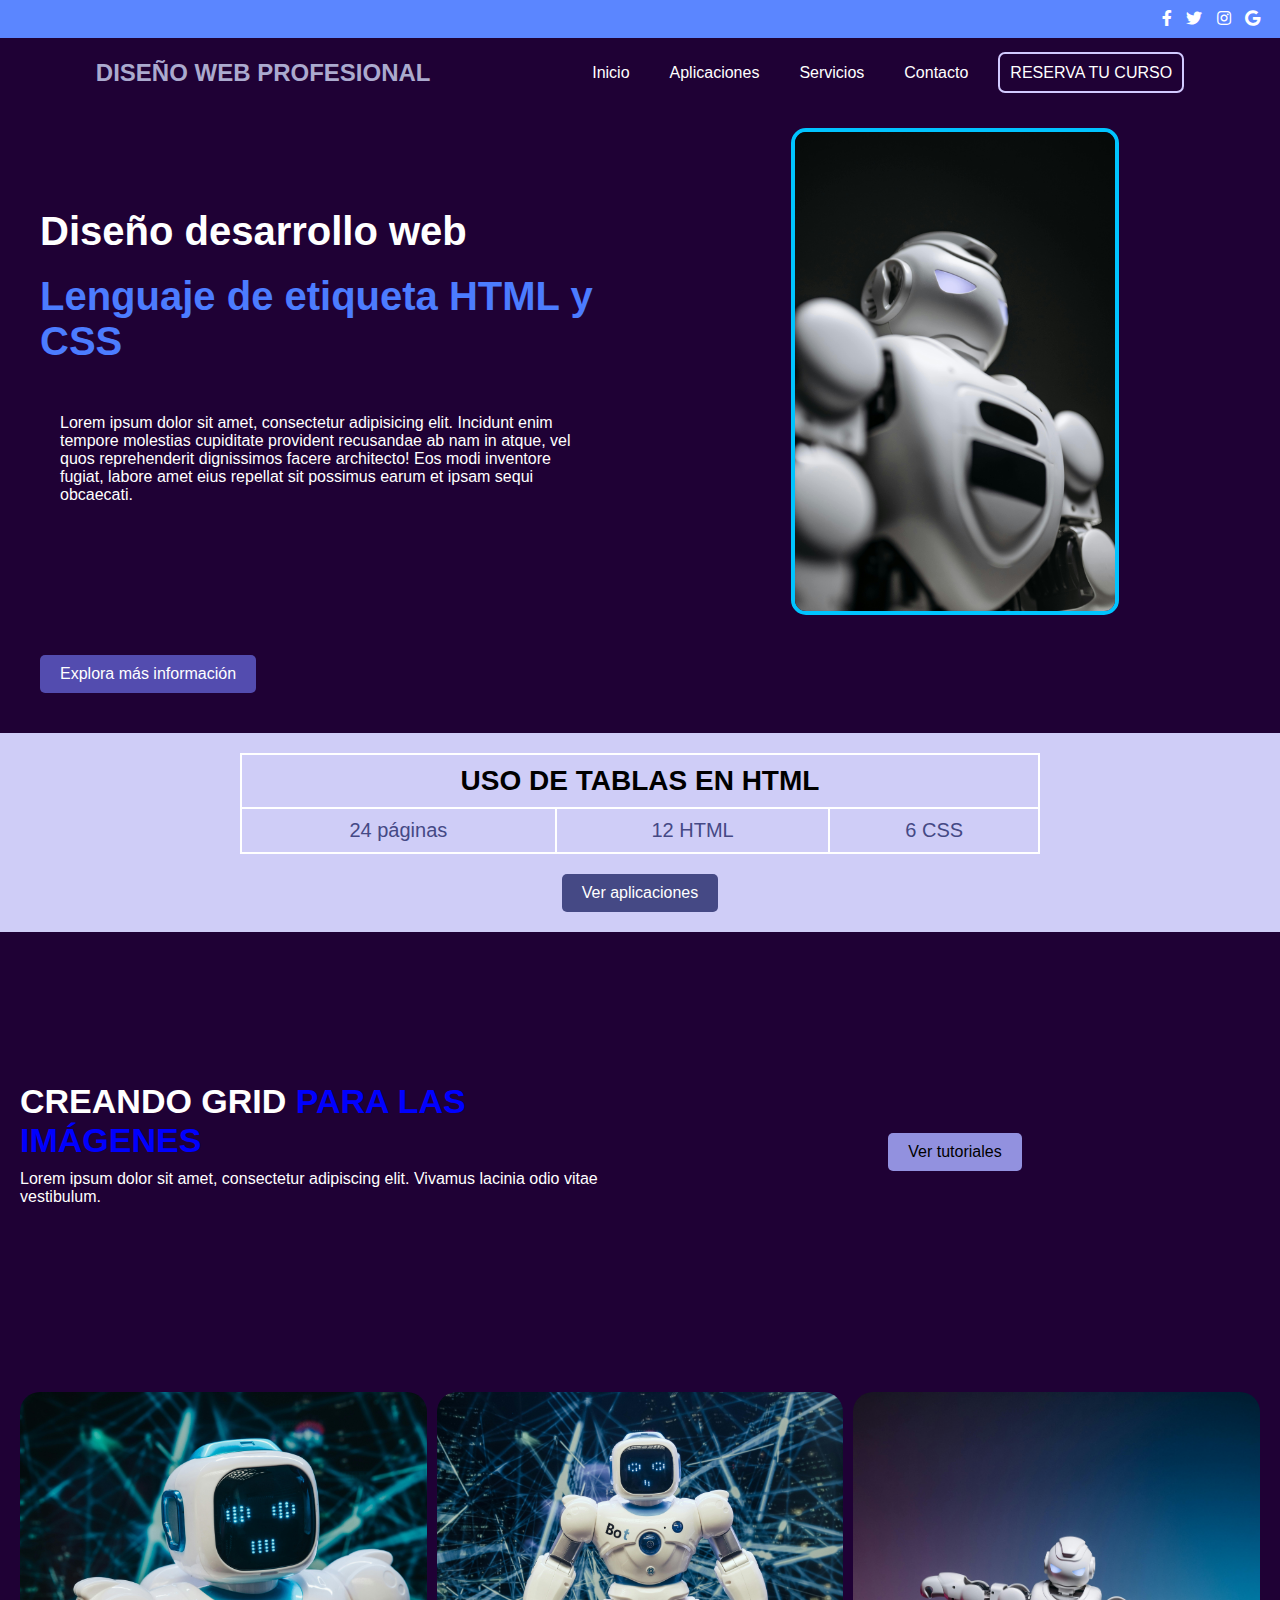
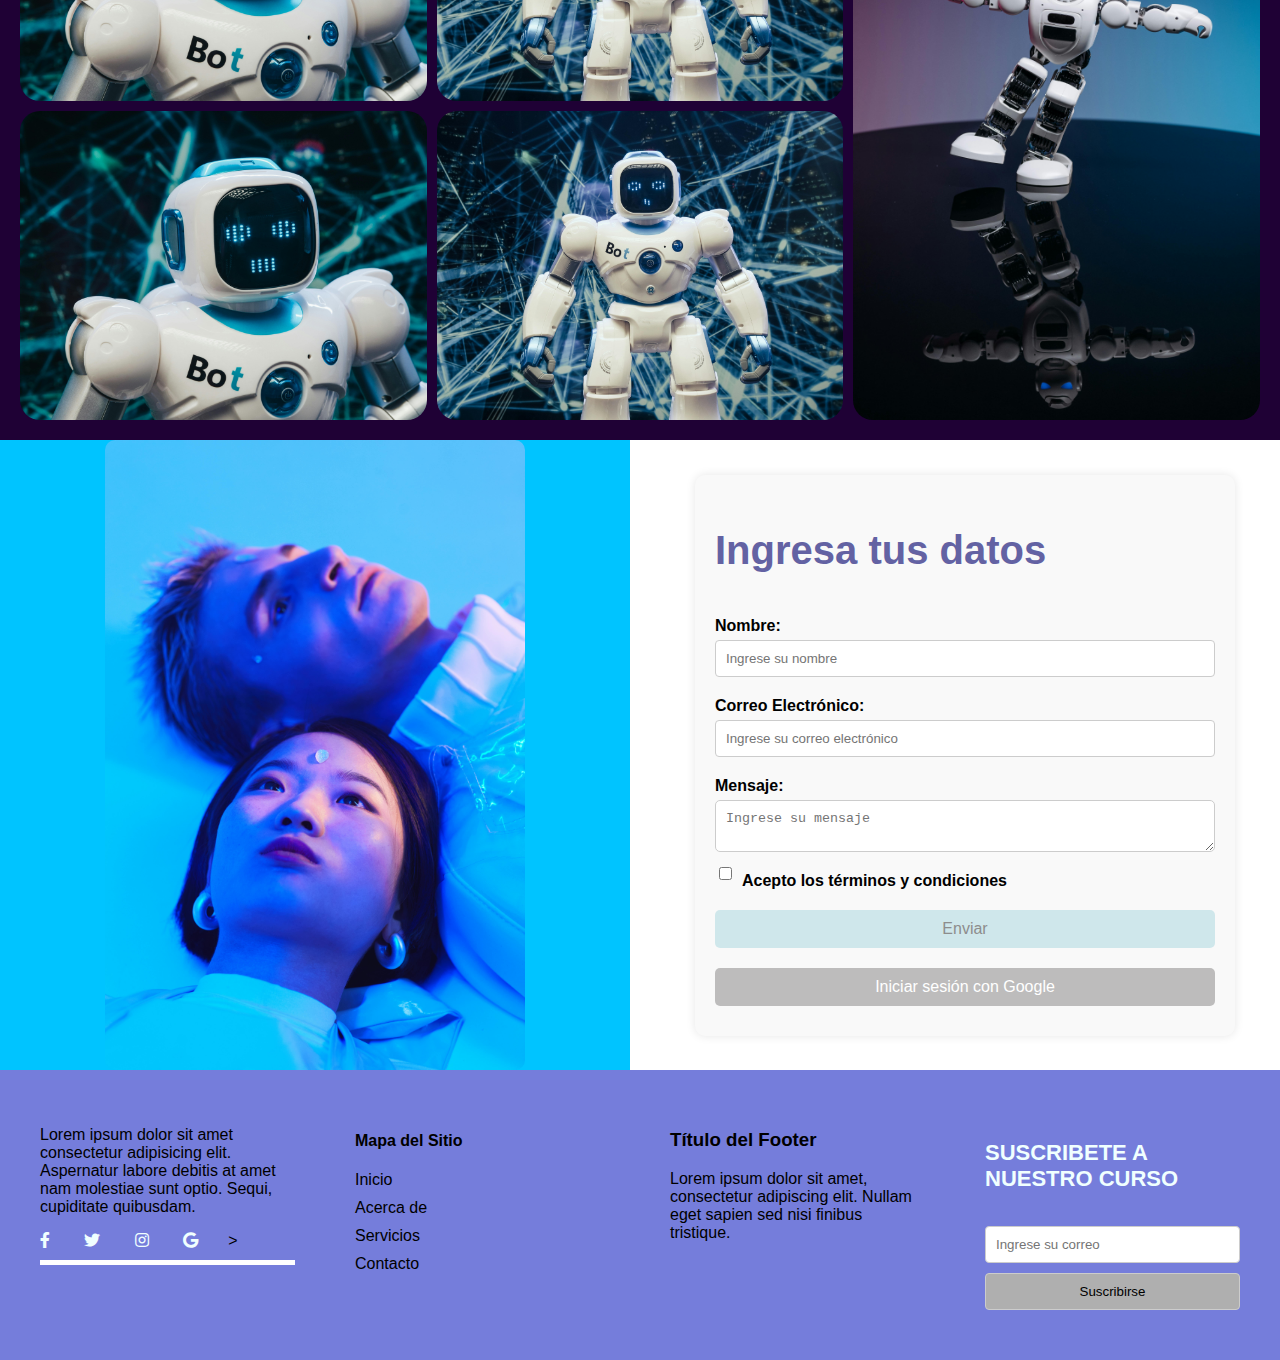
<file: index.html>
<!DOCTYPE html>
<html lang="en">
<head>
    <meta charset="UTF-8">
    <meta name="viewport" content="width=device-width, initial-scale=1.0">
    <title>EP04</title>
    <link rel="stylesheet" href="https://cdnjs.cloudflare.com/ajax/libs/font-awesome/5.15.4/css/all.min.css">
    <link rel="stylesheet" href="SItioWeb/css/index.css">
    <link rel="shortcut icon" href="SItioWeb/image/favicon/robot02.png" type="image/x-icon">
</head>
</head>
<body>
    <div class="top-bar">
        <a href="https://www.facebook.com/?locale=es_LA"><i class="fab fa-facebook-f"></i></a>
        <a href="https://x.com/"><i class="fab fa-twitter"></i></a>
        <a href="https://www.instagram.com/"><i class="fab fa-instagram"></i></a>
        <a href="https://www.google.com.pe/?hl=es"><i class="fab fa-google"></i></a>
    </div>
    <header class="header">
        <div class="logo">DISEÑO WEB PROFESIONAL</div>
        <nav class="nav">
            <div class="menu-toggle">
                <span></span>
                <span></span>
                <span></span>
            </div>
            <ul class="nav-menu">
                <li><a href="#g1">Inicio</a></li>
                <li><a href="#g2">Aplicaciones</a></li>
                <li><a href="#g3">Servicios</a></li>
                <li><a href="contacto.html">Contacto</a></li>
                <li><a href="#g5" class="reserva-curso">RESERVA TU CURSO</a></li>
            </ul>
        </nav>
    </header>
    <script>
        document.querySelector('.menu-toggle').addEventListener('click', function() {
            document.querySelector('.nav-menu').classList.toggle('nav-menu-visible');
        });
    </script>

<section class="info-section" id="g1">
    <div class="text-column">
        <h3>Diseño desarrollo web</h3>
        <h4>Lenguaje de etiqueta HTML y CSS</h4>
        <p>Lorem ipsum dolor sit amet, consectetur adipisicing elit. Incidunt enim tempore molestias cupiditate provident recusandae ab nam in atque, vel quos reprehenderit dignissimos facere architecto! Eos modi inventore fugiat, labore amet eius repellat sit possimus earum et ipsam sequi obcaecati.</p>
    </div>
    <div class="image-column">
        <img src="SItioWeb/image/robot.jpg" alt="Descripción de la imagen">
    </div>
    <div class="button-column">
        <a href="https://blog.hubspot.es/website/que-es-sitio-web"target="_blank"><button class="explore-btn">Explora más información</button></a>
    </div>
</section>


<section class="custom-table-section" id="g2">
    <table class="custom-table">
        <tr>
            <td colspan="3" class="custom-header">USO DE TABLAS EN HTML</td>
        </tr>
        <tr class="uw">
            <td>24 páginas</td>
            <td>12 HTML</td>
            <td>6 CSS</td>
        </tr>
    </table>
    <a href="aplicaciones.html"><button class="custom-view-btn" >Ver aplicaciones</button></a>
</section>


<section class="custom-grid-section" id="g3">
    <div class="custom-text-column">
        <h3>
            CREANDO GRID <span class="custom-highlight">PARA LAS IMÁGENES</span>
        </h3>
        <p>Lorem ipsum dolor sit amet, consectetur adipiscing elit. Vivamus lacinia odio vitae vestibulum.</p>
    </div>
    <div class="custom-button-column">
        <a href="tutoriales.html"><button class="custom-tutorial-btn">Ver tutoriales</button></a>
    </div>
</section>


<section class="gallery">
    <div class="gallery-item item1">
        <img src="SItioWeb/image/1.jpg" alt="Imagen 1">
    </div>
    <div class="gallery-item item2">
        <img src="SItioWeb/image/11.jpg" alt="Imagen 2">
    </div>
    <div class="gallery-item item3">
        <img src="SItioWeb/image/3.jpg" alt="Imagen 3">
    </div>
    <div class="gallery-item item4">
        <img src="SItioWeb/image/1.jpg" alt="Imagen 4">
    </div>
    <div class="gallery-item item5">
        <img src="SItioWeb/image/11.jpg" alt="Imagen 5">
    </div>
</section>


<section class="main-content" id="g4">
    <div class="column1">
        <img src="SItioWeb/image/formulario.jpg" alt="Descripción de la imagen">
    </div>
    <div class="column2">
        <div class="form-container">
            <h2>Ingresa tus datos</h2>
            <form id="contacto">
                <label for="name">Nombre:</label>
                <input type="text" id="name" name="name" placeholder="Ingrese su nombre" required>
    
                <label for="email">Correo Electrónico:</label>
                <input type="email" id="email" name="email" placeholder="Ingrese su correo electrónico" required>
    
                <label for="message">Mensaje:</label>
                <textarea id="message" name="message" placeholder="Ingrese su mensaje" required></textarea>
                
                <div class="checkbox-container">
                    <input type="checkbox" id="terms" name="terms" required>
                    <label for="terms">Acepto los términos y condiciones</label>
                </div>
                
                <div class="buttons">
                    <button type="submit" class="submit-btn">Enviar</button>
                    <button type="button" class="google-btn">Iniciar sesión con Google</button>
                </div>
            </form>
        </div>
    </div>
</section>

    <footer class="footer" id="g5">
        <div class="footer-grid">
            <div class="social-icons">
                <!-- Column 1: Social Icons -->
                <P>Lorem ipsum dolor sit amet consectetur adipisicing elit. Aspernatur labore debitis at amet nam molestiae sunt optio. Sequi, cupiditate quibusdam.</P>
                <div class="redes-sociales">
                    <a href="https://www.facebook.com/?locale=es_LA"><i class="fab fa-facebook-f"></i></a>
                    <a href="https://x.com/"><i class="fab fa-twitter"></i></a>
                    <a href="https://www.instagram.com/"><i class="fab fa-instagram"></i></a>
                    <a href="https://www.google.com.pe/?hl=es"><i class="fab fa-google"></i></a>>
                </div>
            </div>
            <div class="footer-menu">
                <!-- Column 2: Menu -->
                <h4>Mapa del Sitio</h4>
                <ul>
                    <li><a href="#">Inicio</a></li>
                    <li><a href="#">Acerca de</a></li>
                    <li><a href="#">Servicios</a></li>
                    <li><a href="#">Contacto</a></li>
                </ul>
            </div>
            <div class="footer-content">
                <!-- Column 3: Content -->
                <h3>Título del Footer</h3>
                <p>Lorem ipsum dolor sit amet, consectetur adipiscing elit. Nullam eget sapien sed nisi finibus tristique.</p>
            </div>
            <div class="subscription-form">
                <!-- Column 4: Subscription Form -->
                <h4>SUSCRIBETE A NUESTRO CURSO</h4>
                <form action="#">
                    <input type="email" placeholder="Ingrese su correo">
                    <button type="submit">Suscribirse</button>
                </form>
            </div>
        </div>
    </footer>
</body>
</html>
</file>
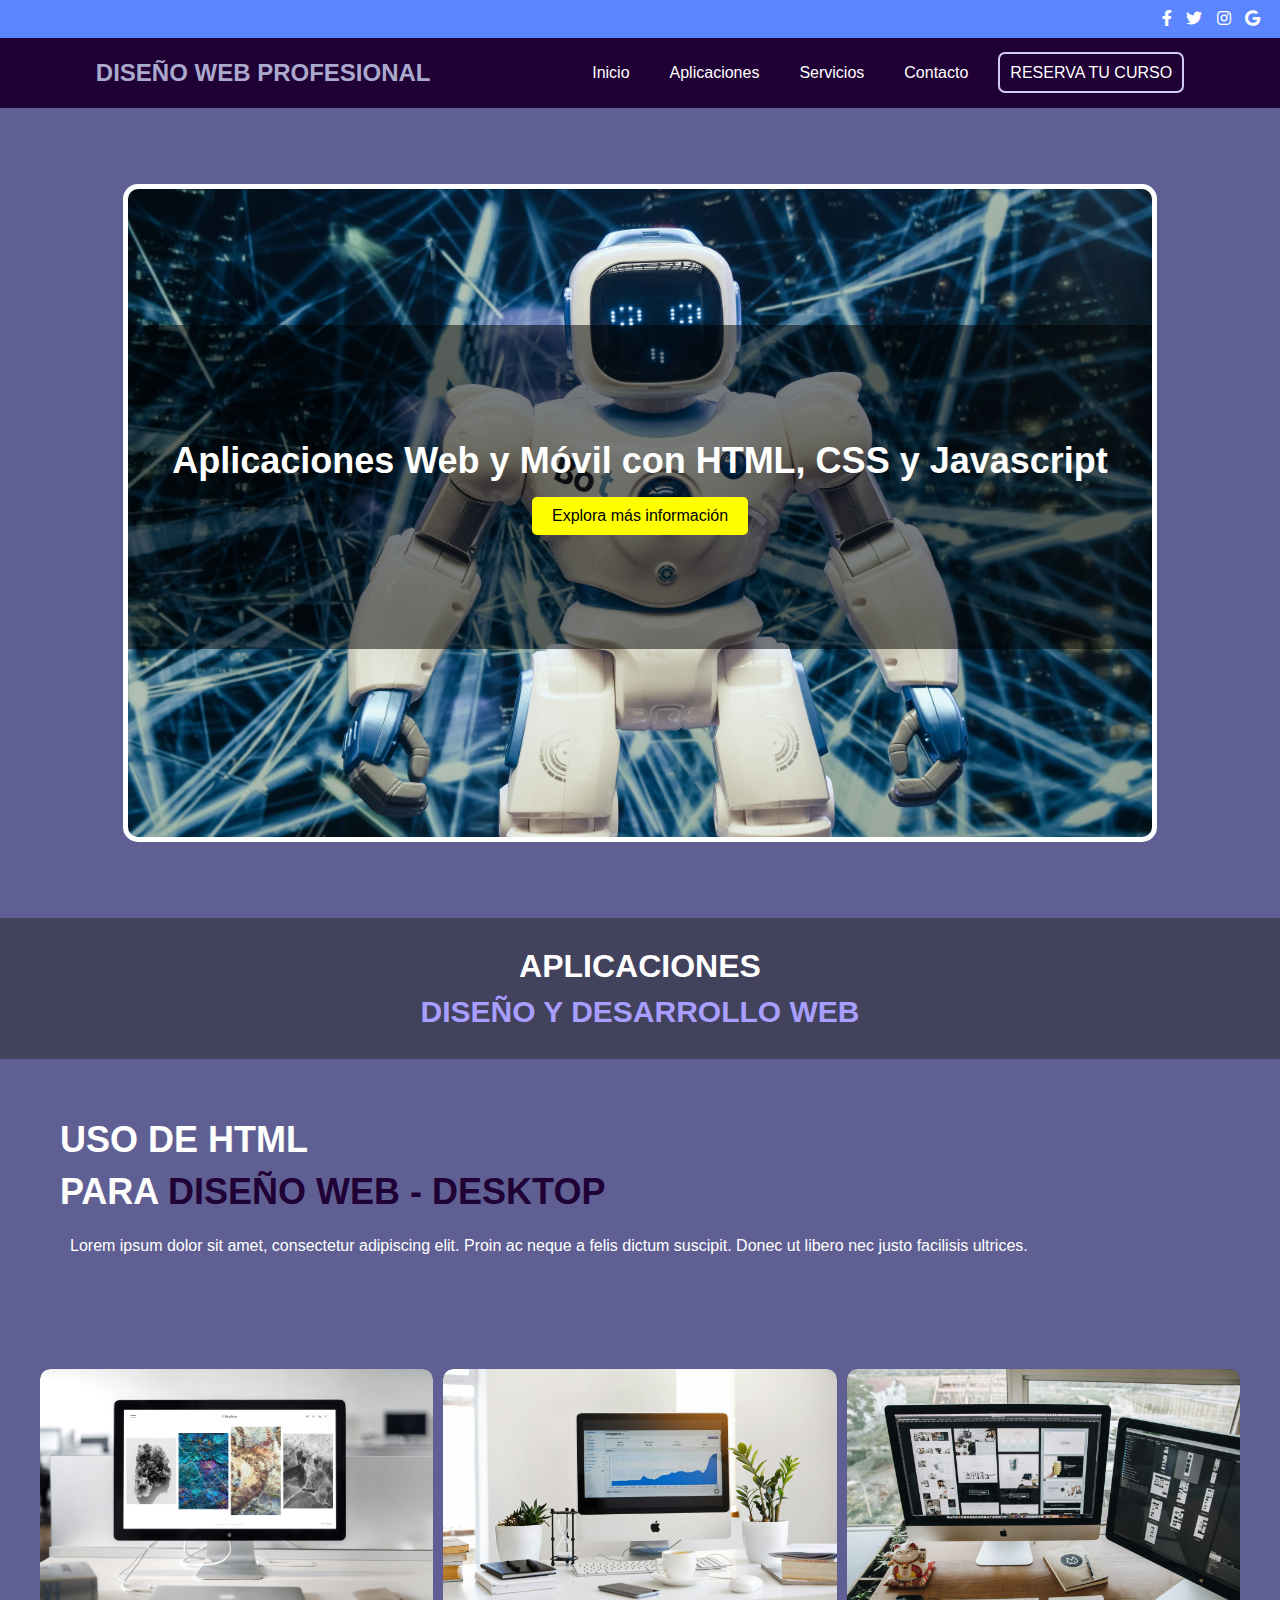
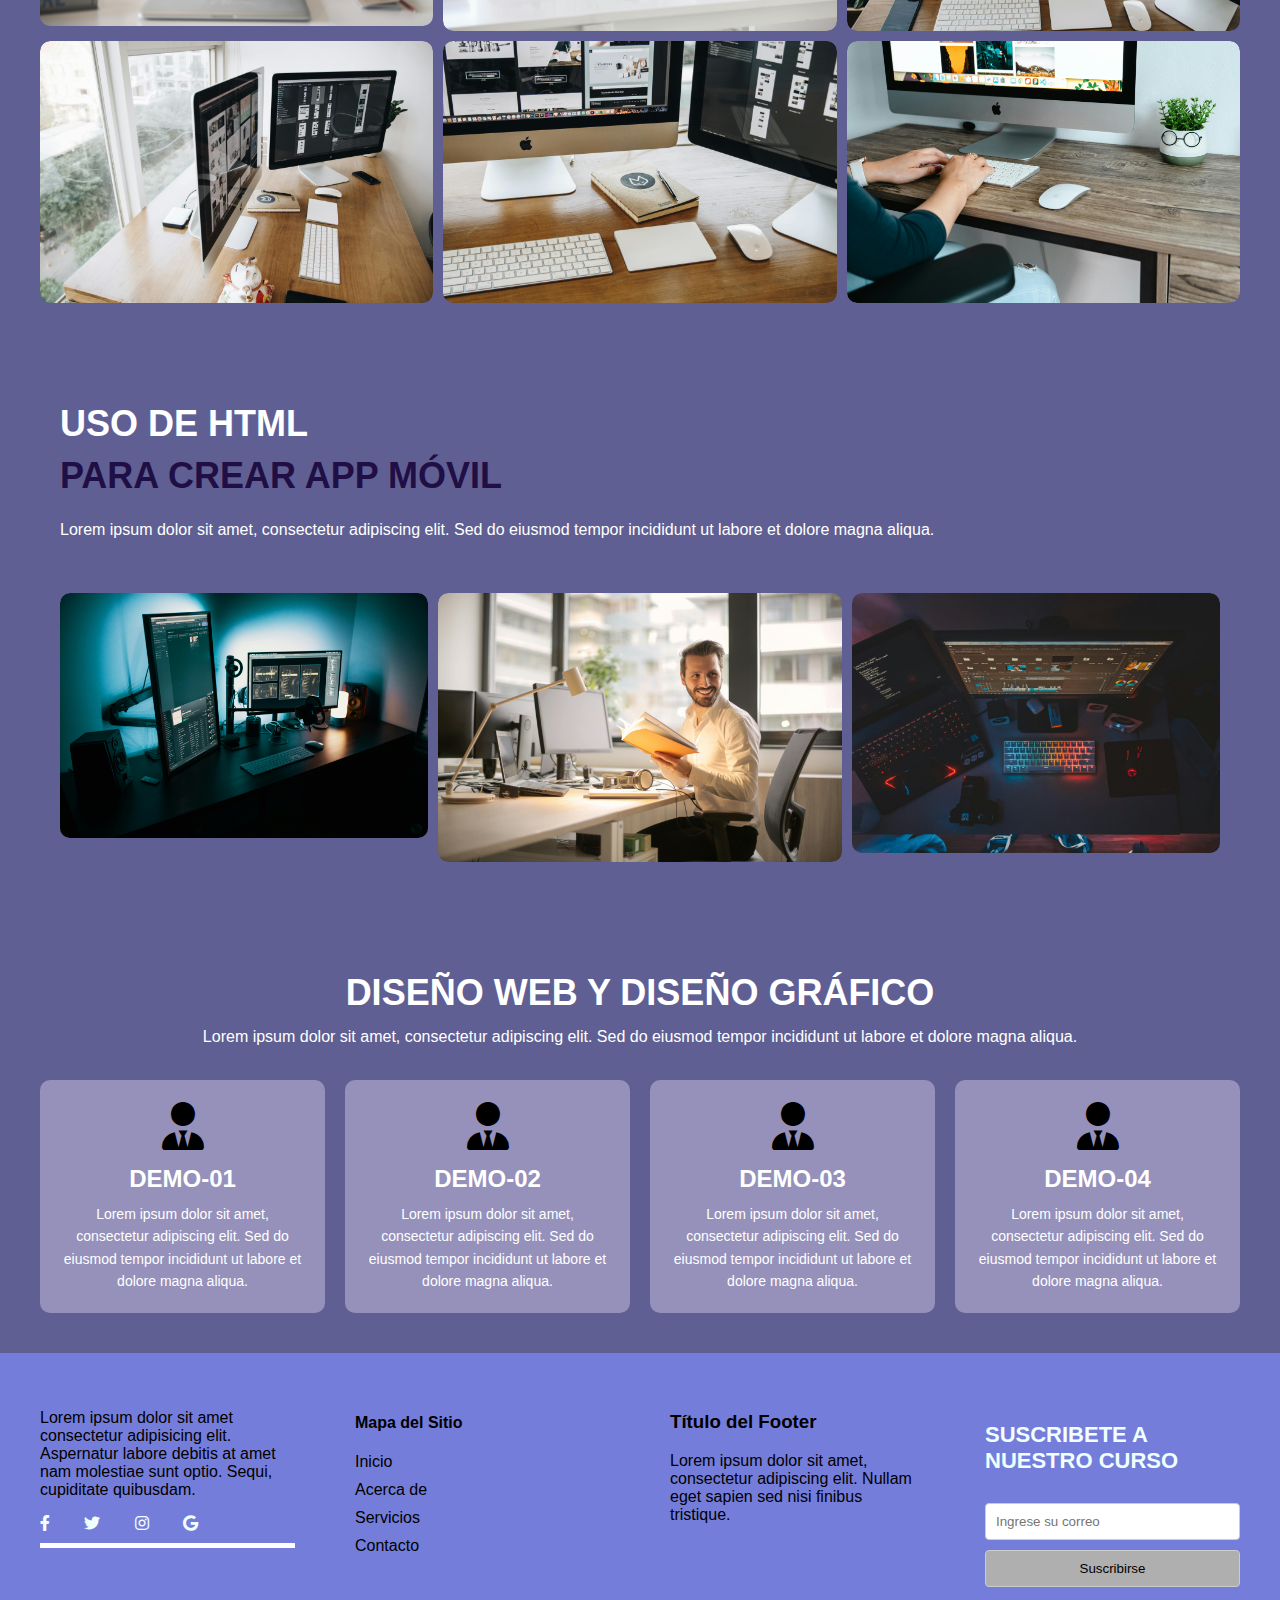
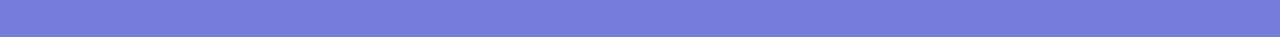
<file: aplicaciones.html>
<!DOCTYPE html>
<html lang="en">
<head>
    <meta charset="UTF-8">
    <meta name="viewport" content="width=device-width, initial-scale=1.0">
    <title>Aplicaciones Web y Móvil</title>
    <link rel="stylesheet" href="https://cdnjs.cloudflare.com/ajax/libs/font-awesome/5.15.4/css/all.min.css">
    <link rel="stylesheet" href="SItioWeb/css/aplicaciones.css">
    <link rel="shortcut icon" href="SItioWeb/image/favicon/robot02.png" type="image/x-icon">
    <link rel="stylesheet" href="https://cdnjs.cloudflare.com/ajax/libs/font-awesome/6.0.0-beta3/css/all.min.css">
</head>
<body>
    <div class="top-bar">
        <a href="#"><i class="fab fa-facebook-f"></i></a>
        <a href="#"><i class="fab fa-twitter"></i></a>
        <a href="#"><i class="fab fa-instagram"></i></a>
        <a href="#"><i class="fab fa-google"></i></a>
    </div>
    <header class="header">
        <div class="logo">DISEÑO WEB PROFESIONAL</div>
        <nav class="nav">
            <div class="menu-toggle">
                <span></span>
                <span></span>
                <span></span>
            </div>
            <ul class="nav-menu">
                <li><a href="index.html">Inicio</a></li>
                <li><a href="aplicaciones.html">Aplicaciones</a></li>
                <li><a href="index.html">Servicios</a></li>
                <li><a href="contacto.html">Contacto</a></li>
                <li><a href="contacto.html" class="reserva-curso">RESERVA TU CURSO</a></li>
            </ul>
        </nav>
    </header>
    <script>
        document.querySelector('.menu-toggle').addEventListener('click', function() {
            document.querySelector('.nav-menu').classList.toggle('nav-menu-visible');
        });
    </script>


<div class="container">
    <div class="image-container">
        <div class="overlay">
            <h1 class="title">Aplicaciones Web y Móvil con HTML, CSS y Javascript</h1>
            <a href="https://blog.hubspot.es/website/que-es-sitio-web" target="_blank"><button class="button1">Explora más información</button></a>
        </div>
    </div>
</div>

<div class="section">
    <h1 class="applications-title">APLICACIONES</h1>
    <h2 class="design-title">DISEÑO Y DESARROLLO WEB</h2>
</div>

<div class="html-section">
    <h1 class="html-title">USO DE HTML</h1>
    <h2 class="web-design-title"> <span class="para">PARA</span>  <span class="design-web">DISEÑO WEB - DESKTOP</span></h2>
    <p class="description">Lorem ipsum dolor sit amet, consectetur adipiscing elit. Proin ac neque a felis dictum suscipit. Donec ut libero nec justo facilisis ultrices. </p>
</div>

<div class="grid-section">
    <div class="grid-item"><img src="SItioWeb/image/computadora 1.jpg" alt="Imagen 1"></div>
    <div class="grid-item wide"><img src="SItioWeb/image/computadora 2.jpg" alt="Imagen 2"></div>
    <div class="grid-item"><img src="SItioWeb/image/computadora 3.jpg" alt="Imagen 3"></div>
    <div class="grid-item"><img src="SItioWeb/image/computadora 4.jpg" alt="Imagen 4"></div>
    <div class="grid-item wide"><img src="SItioWeb/image/computadora 5.jpg" alt="Imagen 5"></div>
    <div class="grid-item"><img src="SItioWeb/image/computadora 6.jpg" alt="Imagen 6"></div>
</div>

<div class="info-section">
    <div class="text-content">
        <h1 class="title-main">USO DE HTML</h1>
        <h2 class="title-sub">PARA CREAR APP MÓVIL</h2>
        <p class="text-description">Lorem ipsum dolor sit amet, consectetur adipiscing elit. Sed do eiusmod tempor incididunt ut labore et dolore magna aliqua.</p>
    </div>
    <div class="image-grid">
        <div class="grid-item"><img src="SItioWeb/image/comp1.jpg" alt="Imagen 1"></div>
        <div class="grid-item wide"><img src="SItioWeb/image/comp2.jpg" alt="Imagen 2"></div>
        <div class="grid-item"><img src="SItioWeb/image/comp3.jpg" alt="Imagen 3"></div>
    </div>
</div>

<div class="design-section">
    <div class="text-center">
        <h1 class="title">DISEÑO WEB Y DISEÑO GRÁFICO</h1>
        <p class="description">Lorem ipsum dolor sit amet, consectetur adipiscing elit. Sed do eiusmod tempor incididunt ut labore et dolore magna aliqua.</p>
    </div>
    <div class="icon-grid">
        <div class="grid-item1">
            <div class="icon"><i class="fas fa-user-tie"></i></div>
            <h2 class="icon-title">DEMO-01</h2>
            <p class="icon-description">Lorem ipsum dolor sit amet, consectetur adipiscing elit. Sed do eiusmod tempor incididunt ut labore et dolore magna aliqua.</p>
        </div>
        <div class="grid-item1">
            <div class="icon"><i class="fas fa-user-tie"></i></div>
            <h2 class="icon-title">DEMO-02</h2>
            <p class="icon-description">Lorem ipsum dolor sit amet, consectetur adipiscing elit. Sed do eiusmod tempor incididunt ut labore et dolore magna aliqua.</p>
        </div>
        <div class="grid-item1">
            <div class="icon"><i class="fas fa-user-tie"></i></div>
            <h2 class="icon-title">DEMO-03</h2>
            <p class="icon-description">Lorem ipsum dolor sit amet, consectetur adipiscing elit. Sed do eiusmod tempor incididunt ut labore et dolore magna aliqua.</p>
        </div>
        <div class="grid-item1">
            <div class="icon"><i class="fas fa-user-tie"></i></div>
            <h2 class="icon-title">DEMO-04</h2>
            <p class="icon-description">Lorem ipsum dolor sit amet, consectetur adipiscing elit. Sed do eiusmod tempor incididunt ut labore et dolore magna aliqua.</p>
        </div>
    </div>
</div>

   <footer class="footer" id="g5">
    <div class="footer-grid">
        <div class="social-icons">
            <!-- Column 1: Social Icons -->
            <P>Lorem ipsum dolor sit amet consectetur adipisicing elit. Aspernatur labore debitis at amet nam molestiae sunt optio. Sequi, cupiditate quibusdam.</P>
            <div class="redes-sociales">
                <a href="#"><i class="fab fa-facebook-f"></i></a>
                <a href="#"><i class="fab fa-twitter"></i></a>
                <a href="#"><i class="fab fa-instagram"></i></a>
                <a href="#"><i class="fab fa-google"></i></a>
            </div>
        </div>
        <div class="footer-menu">
            <!-- Column 2: Menu -->
            <h4>Mapa del Sitio</h4>
            <ul>
                <li><a href="#">Inicio</a></li>
                <li><a href="#">Acerca de</a></li>
                <li><a href="#">Servicios</a></li>
                <li><a href="#">Contacto</a></li>
            </ul>
        </div>
        <div class="footer-content">
            <!-- Column 3: Content -->
            <h3>Título del Footer</h3>
            <p>Lorem ipsum dolor sit amet, consectetur adipiscing elit. Nullam eget sapien sed nisi finibus tristique.</p>
        </div>
        <div class="subscription-form">
            <!-- Column 4: Subscription Form -->
            <h4>SUSCRIBETE A NUESTRO CURSO</h4>
            <form action="#">
                <input type="email" placeholder="Ingrese su correo">
                <button type="submit">Suscribirse</button>
            </form>
        </div>
    </div>
</footer>
</body>
</html>
</file>
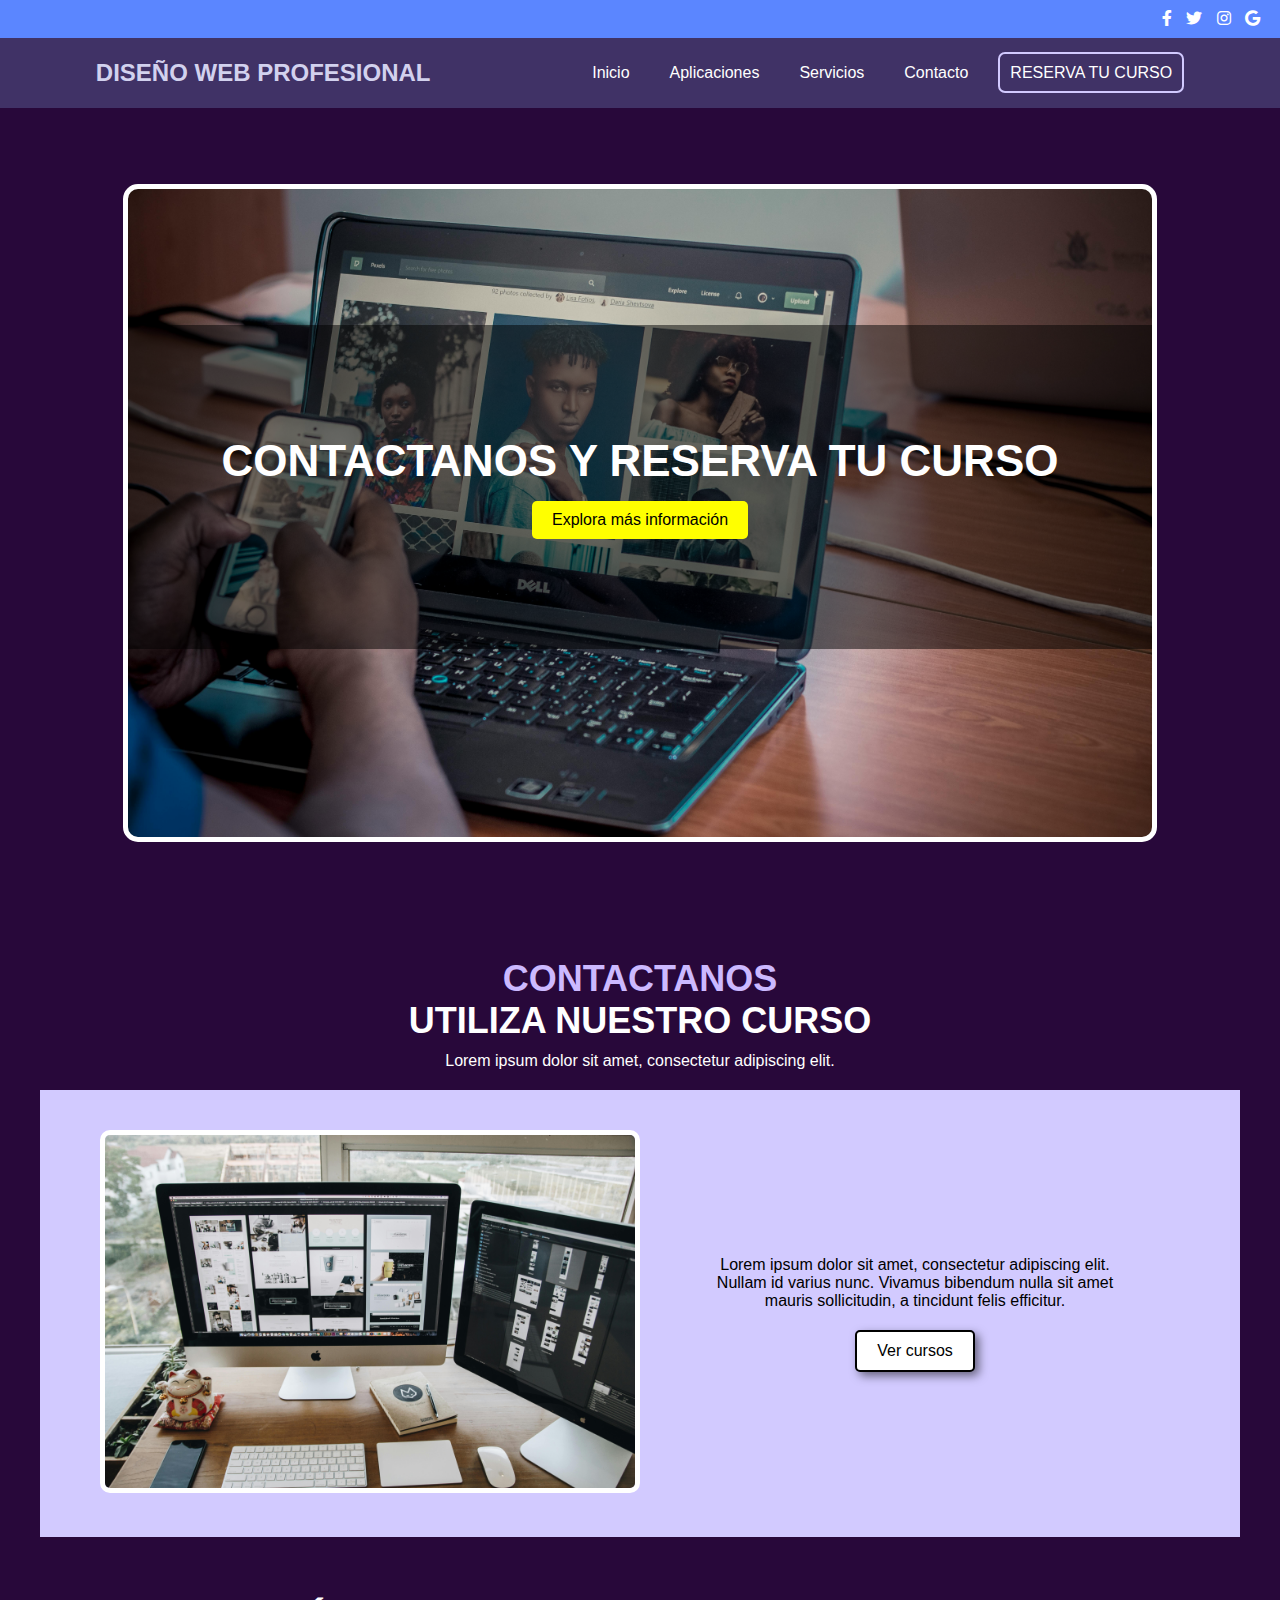
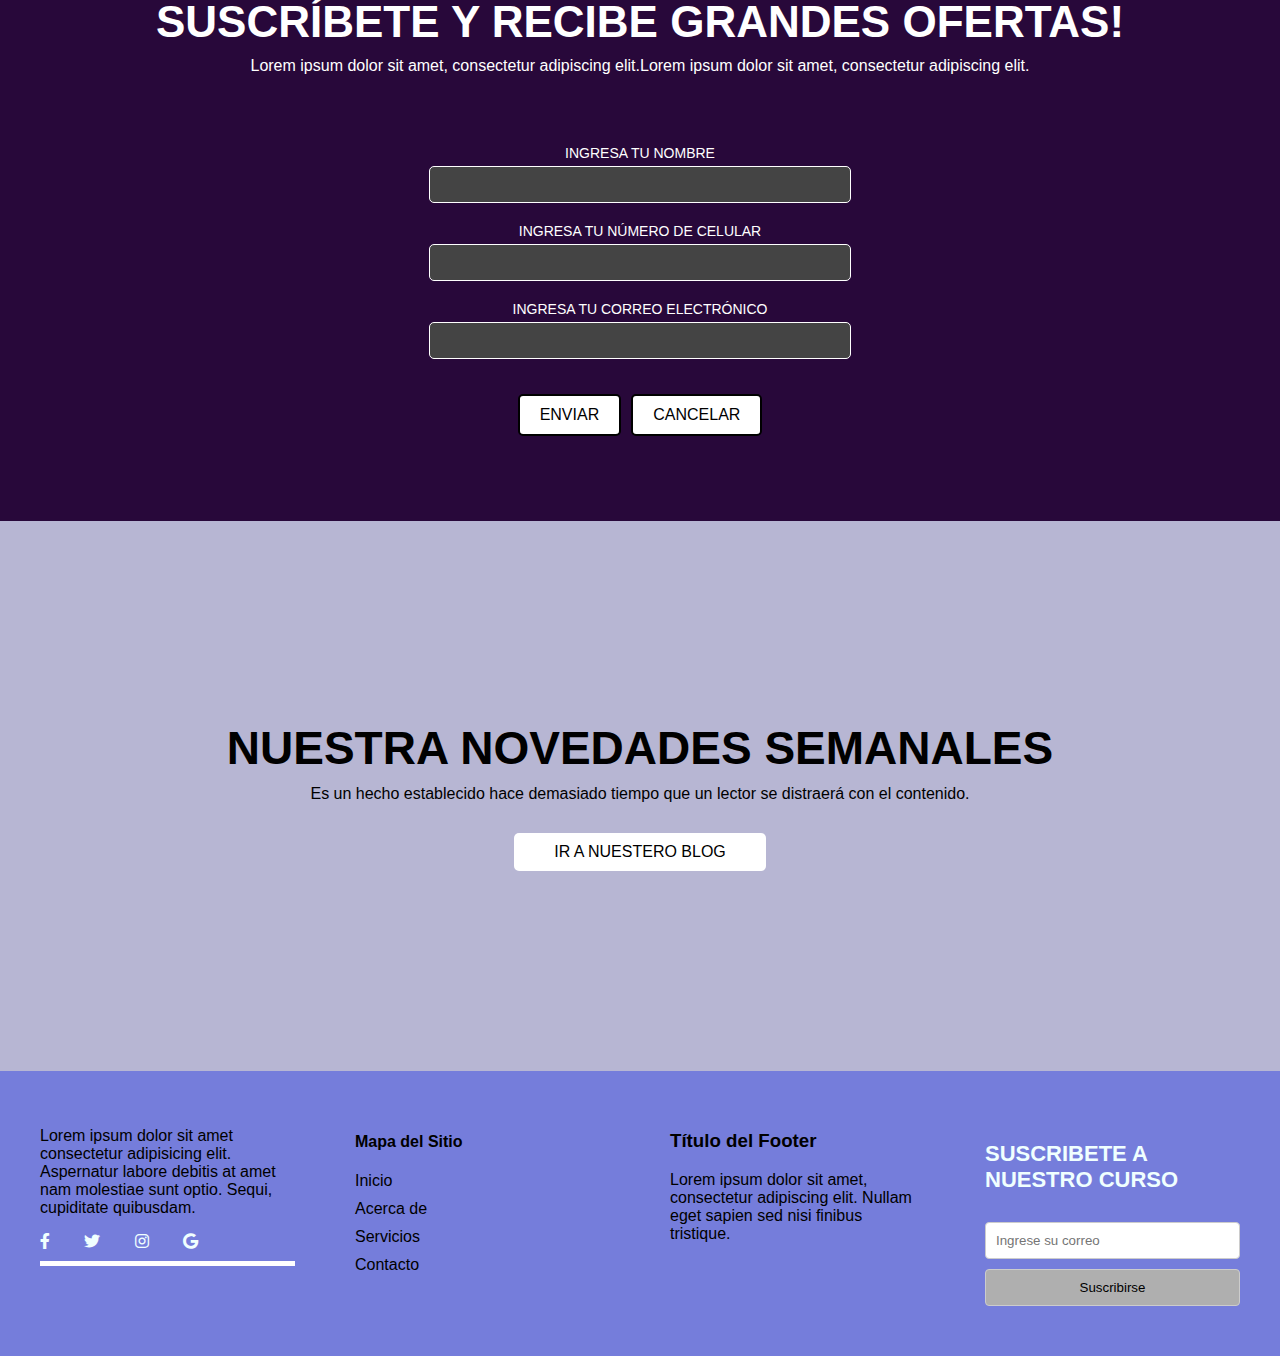
<file: contacto.html>
<!DOCTYPE html>
<html lang="en">
<head>
    <meta charset="UTF-8">
    <meta name="viewport" content="width=device-width, initial-scale=1.0">
    <title>CONTACTO</title>
    <link rel="stylesheet" href="https://cdnjs.cloudflare.com/ajax/libs/font-awesome/5.15.4/css/all.min.css">
    <link rel="stylesheet" href="SItioWeb/css/contacto.css">
    <link rel="shortcut icon" href="SItioWeb/image/favicon/robot02.png" type="image/x-icon">
    <link rel="stylesheet" href="https://cdnjs.cloudflare.com/ajax/libs/font-awesome/6.0.0-beta3/css/all.min.css">
</head>
<body>
    <div class="top-bar">
        <a href="https://www.facebook.com/?locale=es_LA"><i class="fab fa-facebook-f"></i></a>
        <a href="https://x.com/"><i class="fab fa-twitter"></i></a>
        <a href="https://www.instagram.com/"><i class="fab fa-instagram"></i></a>
        <a href="https://www.google.com.pe/?hl=es"><i class="fab fa-google"></i></a>
    </div>
    <header class="header">
        <div class="logo">DISEÑO WEB PROFESIONAL</div>
        <nav class="nav">
            <div class="menu-toggle">
                <span></span>
                <span></span>
                <span></span>
            </div>
            <ul class="nav-menu">
                <li><a href="index.html">Inicio</a></li>
                <li><a href="aplicaciones.html">Aplicaciones</a></li>
                <li><a href="index.html">Servicios</a></li>
                <li><a href="contacto.html">Contacto</a></li>
                <li><a href="contacto.html" class="reserva-curso">RESERVA TU CURSO</a></li>
            </ul>
        </nav>
    </header>
    <script>
        document.querySelector('.menu-toggle').addEventListener('click', function() {
            document.querySelector('.nav-menu').classList.toggle('nav-menu-visible');
        });
    </script>
    
    
   <section>
    <div class="container">
        <div class="image-container">
            <div class="overlay">
                <h1 class="title">CONTACTANOS Y RESERVA TU CURSO</h1>
                <a href="https://blog.hubspot.es/website/que-es-sitio-web" target="_blank"><button class="button1">Explora más información</button></a>
            </div>
        </div>
    </div>
</section>

<div class="contact-section">
    <div class="contact-header">
        <h1 class="contact-title-white">CONTACTANOS</h1>
        <h1 class="contact-title-black">UTILIZA NUESTRO CURSO</h1>
        <p class="contact-description">Lorem ipsum dolor sit amet, consectetur adipiscing elit.</p>
    </div>
    <div class="contact-grid">
        <div class="grid-item image-item">
            <a href="SItioWeb/image/computadora 3.jpg" ><img src="SItioWeb/image/computadora 3.jpg" alt="Imagen del curso" class="centered-image"></a>
        </div>
        <div class="grid-item text-item">
            <p class="grid-text">Lorem ipsum dolor sit amet, consectetur adipiscing elit. Nullam id varius nunc. Vivamus bibendum nulla sit amet mauris sollicitudin, a tincidunt felis efficitur.</p>
            <a href="https://www.udemy.com/course/desarrollo-web-completo-con-html5-css3-js-php-y-mysql/?audience=Keyword&campaigntype=Search&gad_source=1&gclid=CjwKCAjwtNi0BhA1EiwAWZaANEQWwG4bxY_HC7uTe3zUrJHN6LTxNjIr4979yMG1gmBsisgwSoGiYhoCOZUQAvD_BwE&language=ES&matchtype=b&portfolio=LATAM&priority=&product=Course&test=&topic=&utm_campaign=HTML_v.PROF_la.ES_cc.LATAM&utm_content=deal4584&utm_medium=udemyads&utm_source=adwords&utm_term=_._ag_119372712185_._ad_654175940106_._kw_cursos+de+html+y+css_._de_c_._dm__._pl__._ti_kwd-305777723983_._li_9060932_._pd__._&couponCode=2021PM25" class="btn-cursos" target="_blank">Ver cursos</a>
        </div>
    </div>
</div>

<div class="subscribe-section">
    <div class="subscribe-header">
        <h1 class="subscribe-title">SUSCRÍBETE Y RECIBE GRANDES OFERTAS!</h1>
        <p class="subscribe-description">Lorem ipsum dolor sit amet, consectetur adipiscing elit.Lorem ipsum dolor sit amet, consectetur adipiscing elit.</p>
    </div>
    <form class="subscribe-form">
        <label for="name" class="form-label">INGRESA TU NOMBRE</label>
        <input type="text" id="name" name="name" class="form-input" required>
        
        <label for="phone" class="form-label">INGRESA TU NÚMERO DE CELULAR</label>
        <input type="tel" id="phone" name="phone" class="form-input" required>
        
        <label for="email" class="form-label">INGRESA TU CORREO ELECTRÓNICO</label>
        <input type="email" id="email" name="email" class="form-input" required>
        
        <div class="form-buttons">
            <button type="submit" class="btn-submit">ENVIAR</button>
            <button type="button" class="btn-cancel">CANCELAR</button>
        </div>
    </form>
</div>


<div class="apps-section">
    <h1 class="apps-title">NUESTRA NOVEDADES SEMANALES</h1>
    <p class="apps-description">Es un hecho establecido hace demasiado tiempo que un lector se distraerá con el contenido.</p>
    <a href="https://www.youtube.com/results?search_query=html+css+tutorial" class="btn-apps" target="_blank">IR A NUESTERO BLOG</a>
</div>



<footer class="footer" id="g5">
    <div class="footer-grid">
        <div class="social-icons">
            <!-- Column 1: Social Icons -->
            <P>Lorem ipsum dolor sit amet consectetur adipisicing elit. Aspernatur labore debitis at amet nam molestiae sunt optio. Sequi, cupiditate quibusdam.</P>
            <div class="redes-sociales">
                <a href="https://www.facebook.com/?locale=es_LA"><i class="fab fa-facebook-f"></i></a>
                <a href="https://x.com/"><i class="fab fa-twitter"></i></a>
                <a href="https://www.instagram.com/"><i class="fab fa-instagram"></i></a>
                <a href="https://www.google.com.pe/?hl=es"><i class="fab fa-google"></i></a>
            </div>
        </div>
        <div class="footer-menu">
            <!-- Column 2: Menu -->
            <h4>Mapa del Sitio</h4>
            <ul>
                <li><a href="#">Inicio</a></li>
                <li><a href="#">Acerca de</a></li>
                <li><a href="#">Servicios</a></li>
                <li><a href="#">Contacto</a></li>
            </ul>
        </div>
        <div class="footer-content">
            <!-- Column 3: Content -->
            <h3>Título del Footer</h3>
            <p>Lorem ipsum dolor sit amet, consectetur adipiscing elit. Nullam eget sapien sed nisi finibus tristique.</p>
        </div>
        <div class="subscription-form">
            <!-- Column 4: Subscription Form -->
            <h4>SUSCRIBETE A NUESTRO CURSO</h4>
            <form action="#">
                <input type="email" placeholder="Ingrese su correo">
                <button type="submit">Suscribirse</button>
            </form>
        </div>
    </div>
</footer>


</body>
</body>
</html>
</file>
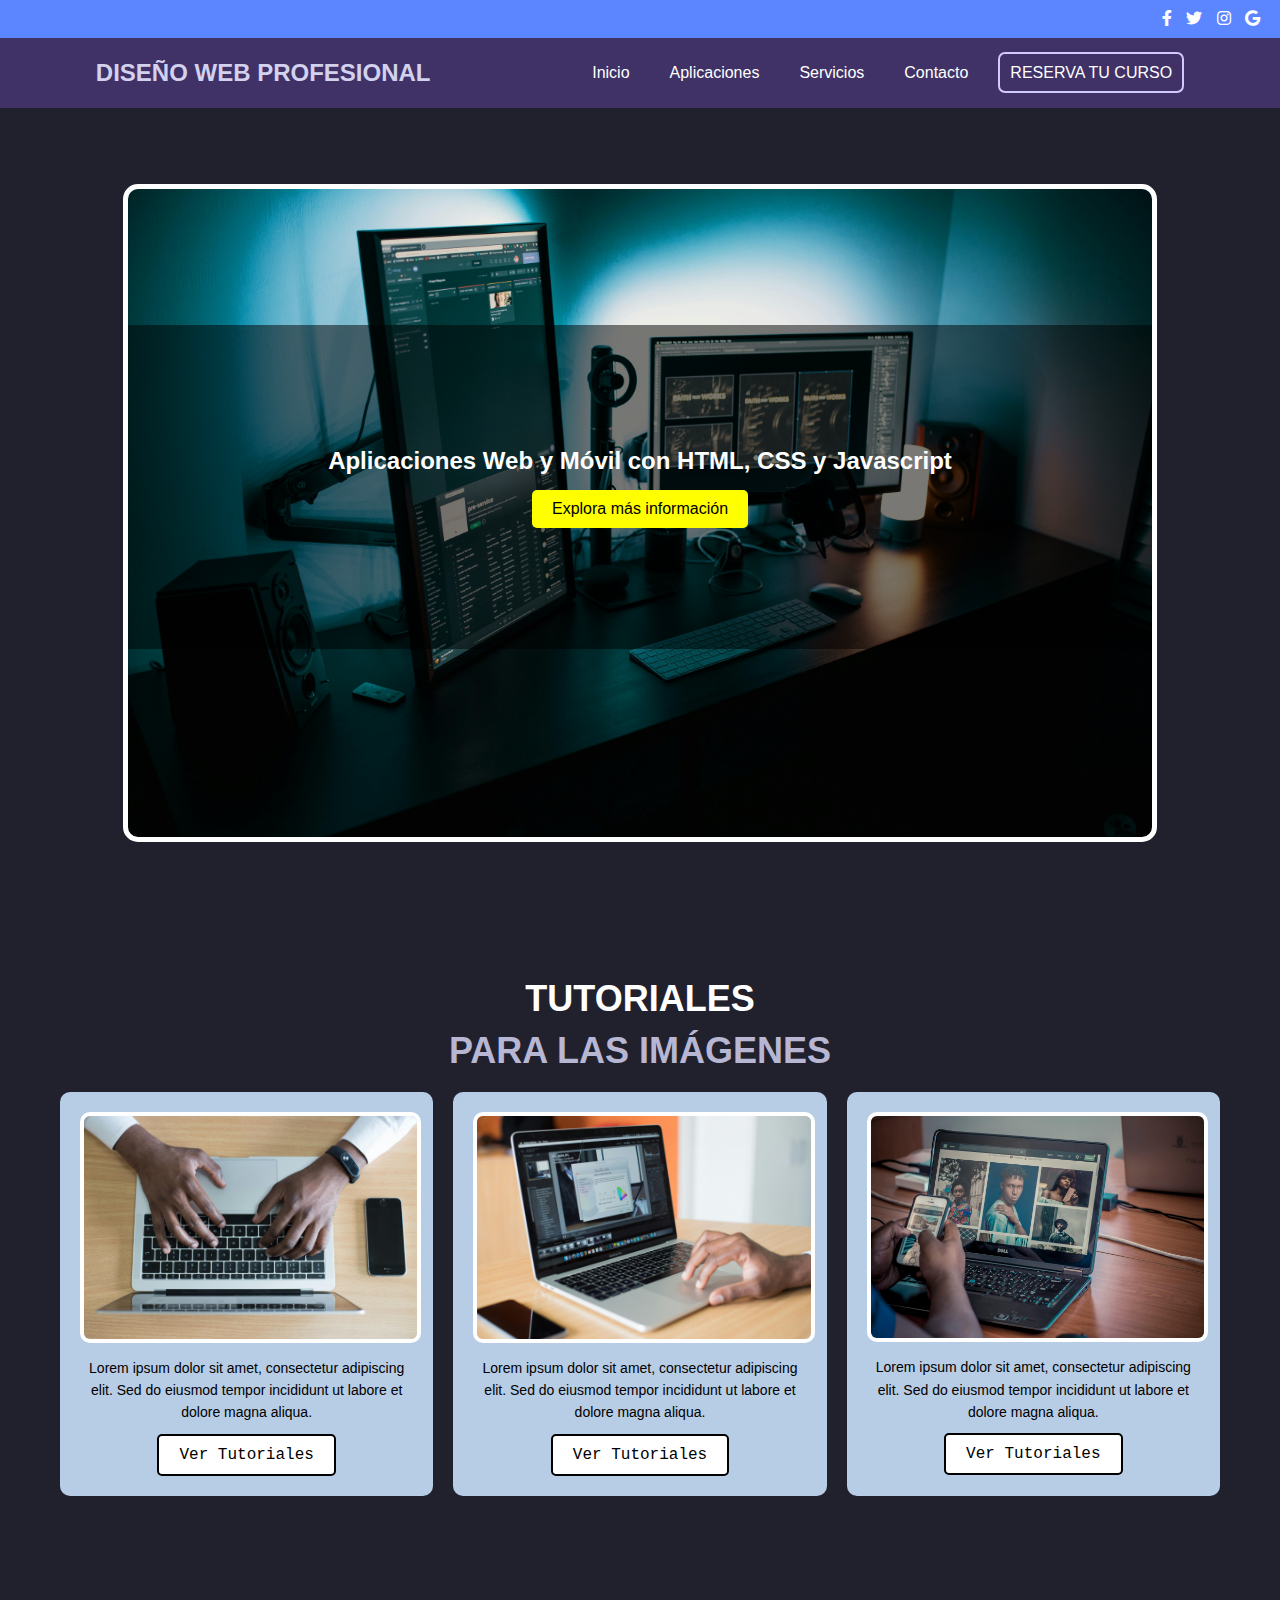
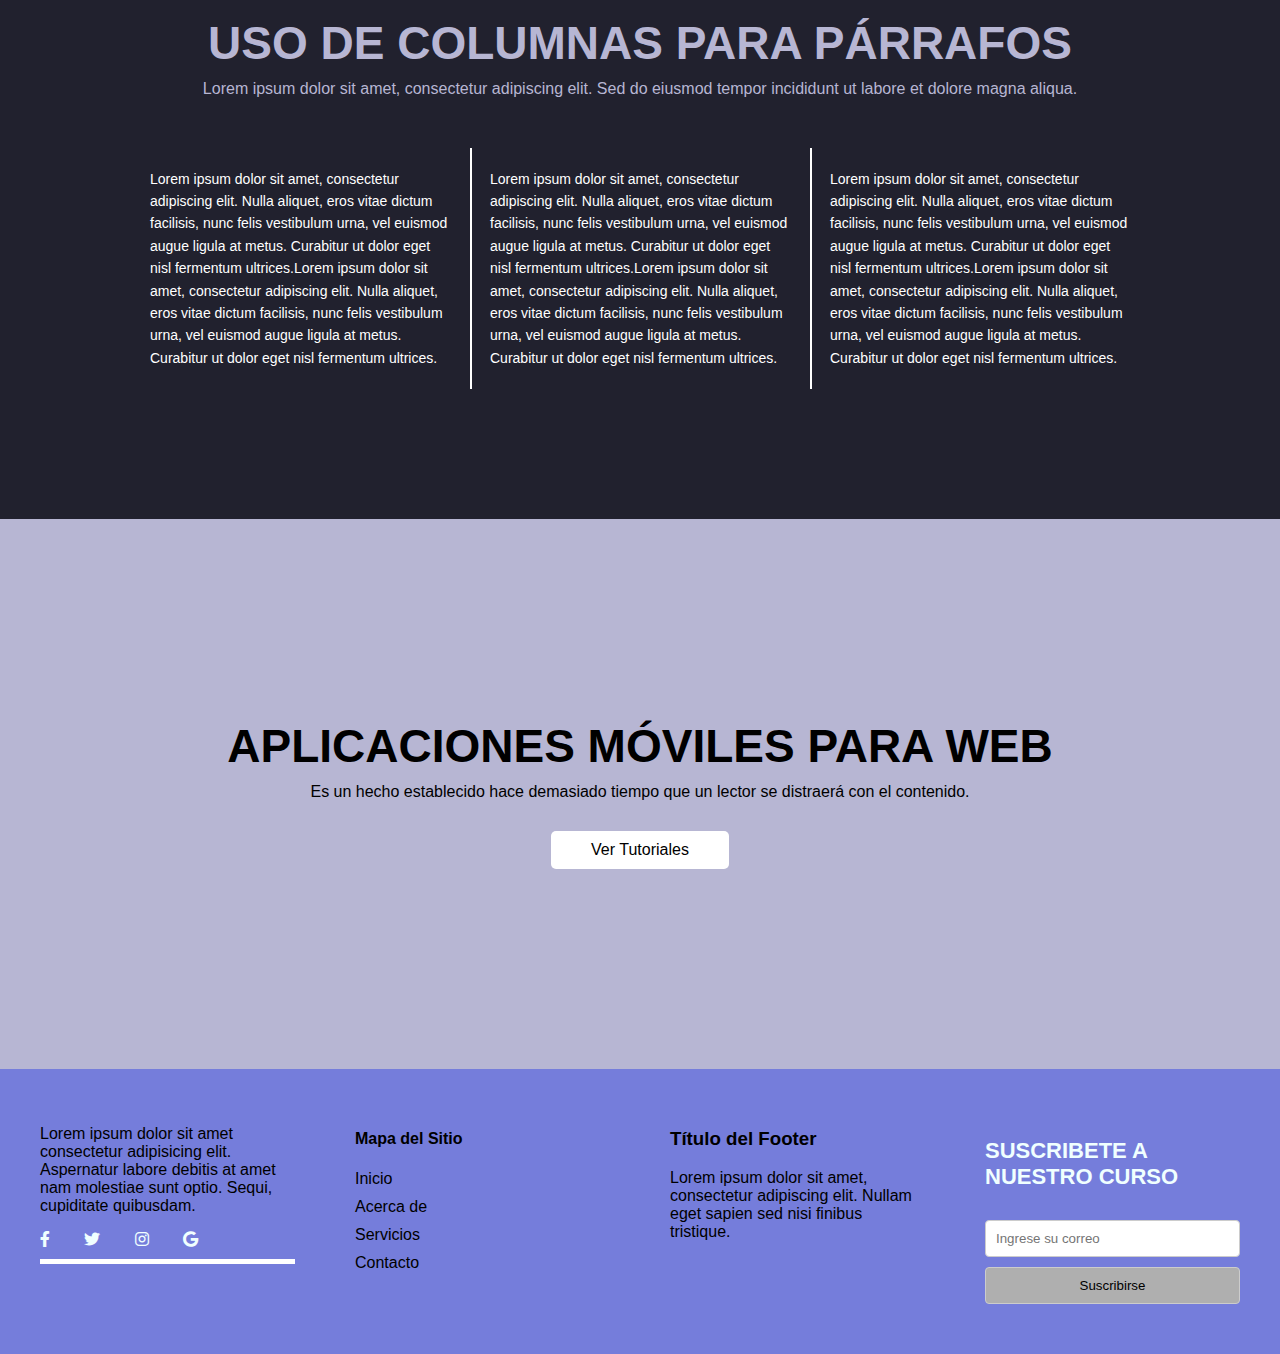
<file: tutoriales.html>
<!DOCTYPE html>
<html lang="en">
<head>
    <meta charset="UTF-8">
    <meta name="viewport" content="width=device-width, initial-scale=1.0">
    <title>TUTORIALES</title>
    <link rel="stylesheet" href="https://cdnjs.cloudflare.com/ajax/libs/font-awesome/5.15.4/css/all.min.css">
    <link rel="stylesheet" href="SItioWeb/css/tutoriales.css">
    <link rel="shortcut icon" href="SItioWeb/image/favicon/robot02.png" type="image/x-icon">
    <link rel="stylesheet" href="https://cdnjs.cloudflare.com/ajax/libs/font-awesome/6.0.0-beta3/css/all.min.css">
   
</head>
<body>
    <div class="top-bar">
        <a href="https://www.facebook.com/?locale=es_LA"><i class="fab fa-facebook-f"></i></a>
        <a href="https://x.com/"><i class="fab fa-twitter"></i></a>
        <a href="https://www.instagram.com/"><i class="fab fa-instagram"></i></a>
        <a href="https://www.google.com.pe/?hl=es"><i class="fab fa-google"></i></a>
    </div>
    <header class="header">
        <div class="logo">DISEÑO WEB PROFESIONAL</div>
        <nav class="nav">
            <div class="menu-toggle">
                <span></span>
                <span></span>
                <span></span>
            </div>
            <ul class="nav-menu">
                <li><a href="index.html">Inicio</a></li>
                <li><a href="aplicaciones.html">Aplicaciones</a></li>
                <li><a href="index.html">Servicios</a></li>
                <li><a href="contacto.html">Contacto</a></li>
                <li><a href="contacto.html" class="reserva-curso">RESERVA TU CURSO</a></li>
            </ul>
        </nav>
    </header>
    <script>
        document.querySelector('.menu-toggle').addEventListener('click', function() {
            document.querySelector('.nav-menu').classList.toggle('nav-menu-visible');
        });
    </script>
    
    
   <section>
    <div class="container">
        <div class="image-container">
            <div class="overlay">
                <h1 class="title">Aplicaciones Web y Móvil con HTML, CSS y Javascript</h1>
                <a href="https://blog.hubspot.es/website/que-es-sitio-web" target="_blank"><button class="button1">Explora más información</button></a>
            </div>
        </div>
    </div>
</section>



<section>
    <div class="tutorials-container">
        <div class="tutorials-text">
            <h1 class="tutorials-title">TUTORIALES</h1>
            <h2 class="tutorials-subtitle">PARA LAS IMÁGENES</h2>
        </div>
        <div class="tutorials-grid">
            <div class="grid-item">
                <a href="SItioWeb/image/tutoriales1.jpg" target="_parent"> <img src="SItioWeb/image/tutoriales1.jpg" alt="Tutorial 1"></a>
                <p class="grid-description">Lorem ipsum dolor sit amet, consectetur adipiscing elit. Sed do eiusmod tempor incididunt ut labore et dolore magna aliqua.</p>
                <a href="https://www.youtube.com/watch?v=HH_SMpxV7qQ" class="btn-tutorials">Ver Tutoriales</a>
            </div>
            <div class="grid-item">
                <a href="SItioWeb/image/tutoriales2.jpg" target="_parent"> <img src="SItioWeb/image/tutoriales2.jpg" alt="Tutorial 2"></a>
                <p class="grid-description">Lorem ipsum dolor sit amet, consectetur adipiscing elit. Sed do eiusmod tempor incididunt ut labore et dolore magna aliqua.</p>
                <a href="https://www.youtube.com/watch?v=HH_SMpxV7qQ" class="btn-tutorials">Ver Tutoriales</a>
            </div>
            <div class="grid-item">
                <a href="SItioWeb/image/tutoriales3.jpg" target="_parent"> <img src="SItioWeb/image/tutoriales3.jpg" alt="Tutorial 3"></a>
                <p class="grid-description">Lorem ipsum dolor sit amet, consectetur adipiscing elit. Sed do eiusmod tempor incididunt ut labore et dolore magna aliqua.</p>
                <a href="https://www.youtube.com/watch?v=HH_SMpxV7qQ" class="btn-tutorials">Ver Tutoriales</a>
            </div>
        </div>
    </div>
    
</section>




<section>
    <div class="columns-section">
        <div class="columns-header">
            <h1 class="columns-title">USO DE COLUMNAS PARA PÁRRAFOS</h1>
            <p class="columns-description">Lorem ipsum dolor sit amet, consectetur adipiscing elit. Sed do eiusmod tempor incididunt ut labore et dolore magna aliqua.</p>
        </div>
        <div class="columns-grid">
            <div class="grid-item1">
                <p class="grid-text">Lorem ipsum dolor sit amet, consectetur adipiscing elit. Nulla aliquet, eros vitae dictum facilisis, nunc felis vestibulum urna, vel euismod augue ligula at metus. Curabitur ut dolor eget nisl fermentum ultrices.Lorem ipsum dolor sit amet, consectetur adipiscing elit. Nulla aliquet, eros vitae dictum facilisis, nunc felis vestibulum urna, vel euismod augue ligula at metus. Curabitur ut dolor eget nisl fermentum ultrices.</p>
            </div>
            <div class="grid-item1">
                <p class="grid-text">Lorem ipsum dolor sit amet, consectetur adipiscing elit. Nulla aliquet, eros vitae dictum facilisis, nunc felis vestibulum urna, vel euismod augue ligula at metus. Curabitur ut dolor eget nisl fermentum ultrices.Lorem ipsum dolor sit amet, consectetur adipiscing elit. Nulla aliquet, eros vitae dictum facilisis, nunc felis vestibulum urna, vel euismod augue ligula at metus. Curabitur ut dolor eget nisl fermentum ultrices.</p>
            </div>
            <div class="grid-item1">
                <p class="grid-text">Lorem ipsum dolor sit amet, consectetur adipiscing elit. Nulla aliquet, eros vitae dictum facilisis, nunc felis vestibulum urna, vel euismod augue ligula at metus. Curabitur ut dolor eget nisl fermentum ultrices.Lorem ipsum dolor sit amet, consectetur adipiscing elit. Nulla aliquet, eros vitae dictum facilisis, nunc felis vestibulum urna, vel euismod augue ligula at metus. Curabitur ut dolor eget nisl fermentum ultrices.</p>
            </div>
        </div>
    </div>
</section>

<div class="apps-section">
    <h1 class="apps-title">APLICACIONES MÓVILES PARA WEB</h1>
    <p class="apps-description">Es un hecho establecido hace demasiado tiempo que un lector se distraerá con el contenido.</p>
    <a href="https://www.youtube.com/results?search_query=html+css+tutorial" class="btn-apps" target="_blank">Ver Tutoriales</a>
</div>

   <footer class="footer" id="g5">
    <div class="footer-grid">
        <div class="social-icons">
            <!-- Column 1: Social Icons -->
            <P>Lorem ipsum dolor sit amet consectetur adipisicing elit. Aspernatur labore debitis at amet nam molestiae sunt optio. Sequi, cupiditate quibusdam.</P>
            <div class="redes-sociales">
                <a href="https://www.facebook.com/?locale=es_LA"><i class="fab fa-facebook-f"></i></a>
                <a href="https://x.com/"><i class="fab fa-twitter"></i></a>
                <a href="https://www.instagram.com/"><i class="fab fa-instagram"></i></a>
                <a href="https://www.google.com.pe/?hl=es"><i class="fab fa-google"></i></a>
            </div>
        </div>
        <div class="footer-menu">
            <!-- Column 2: Menu -->
            <h4>Mapa del Sitio</h4>
            <ul>
                <li><a href="#">Inicio</a></li>
                <li><a href="#">Acerca de</a></li>
                <li><a href="#">Servicios</a></li>
                <li><a href="#">Contacto</a></li>
            </ul>
        </div>
        <div class="footer-content">
            <!-- Column 3: Content -->
            <h3>Título del Footer</h3>
            <p>Lorem ipsum dolor sit amet, consectetur adipiscing elit. Nullam eget sapien sed nisi finibus tristique.</p>
        </div>
        <div class="subscription-form">
            <!-- Column 4: Subscription Form -->
            <h4>SUSCRIBETE A NUESTRO CURSO</h4>
            <form action="#">
                <input type="email" placeholder="Ingrese su correo">
                <button type="submit">Suscribirse</button>
            </form>
        </div>
    </div>
</footer>
</body>
</html>
</file>
<file: SItioWeb/css/index.css>
body {
    font-family: Arial, sans-serif;
    margin: 0;
    padding: 0;
}


.top-bar {
    background-color: #5b86ff; /* Color violeta */
    padding: 10px 20px;
    text-align: right;
}

.top-bar a {
    margin-left: 10px;
    text-decoration: none;
    color: #fff; /* Letras blancas */
}

.header {
    display: flex;
    justify-content: space-around;
   
    align-items: center;
    background-color: #1f0135; /* Color violeta */
    color: #fff; /* Letras blancas */
    padding: 10px 20px;
}

.logo {
    font-size: 24px;
    font-weight: bold;
    color: #abaace;
}

.nav {
    position: relative;
}

.nav-menu {
    list-style: none;
    padding: 0;
    display: flex;
    gap: 20px;
}

.nav-menu li {
    display: inline;
}

.nav-menu a {
    text-decoration: none;
    color: #fff;
    padding: 10px;
    border-radius: 7px;
    transition: all .3s ease;
}
.nav-menu a:hover{
    color: aliceblue;
    padding-left: 6px;
    background-color: #9291df;
}
.menu-toggle {
    display: none;
    flex-direction: column;
    cursor: pointer;
}

.menu-toggle span {
    height: 2px;
    width: 25px;
    background-color: #fff;
    margin: 4px 0;
}

.reserva-curso {
    text-decoration: none;
    color: #fff;
    border: 2px solid #d2caff;
    padding: 5px 10px;
    border-radius: 5px;
    font-family: 'Franklin Gothic Medium', 'Arial Narrow', Arial, sans-serif
}

@media (max-width: 953px) {
    .header{
        background-color: #5b86ff;
    }
    .nav-menu {
        display: none;
        flex-direction: column;
        width: 100%;
        text-align: center;
        background-color: #5b86ff;
    }
    .reserva-curso{
        border-radius: none;
        border: none;

    }

    .nav-menu.nav-menu-visible {
        display: flex;
    }

    .menu-toggle {
        display: flex;
        align-self: flex-end;
    }

    .top-bar {
        text-align: center;
    }
     
    .logo{
        color: #fff;
    }
}

.info-section {
    display: grid;
    grid-template-columns: 1fr 1fr;
    gap: 20px;
    padding: 20px;
    background-color: #1f0135
}

.text-column {
    display: flex;
    flex-direction: column;
    justify-content: center;
    color: #fff;
    padding: 20px
}

.text-column h3 {
    margin: 10px 0;
    font-size: 40px;
}
.text-column h4{
    margin: 10px 0;
    font-size: 40px;
    color: hsl(224, 100%, 65%);
}
.text-column p {
    margin: 20px 0;
    padding: 20px;
}

.image-column {
    display: flex;
    justify-content: center;
    align-items: center;
}

.image-column img {
    max-width: 320px;
    border-radius: 15px; /* Borde con curvas */
    border: 4px solid #00c4ff;
    transition: all 300ms;
}
.image-column img:hover{
    transform: scale(1.15);
}
.button-column {
    display: flex;
    align-items: flex-end; /* Align the button to the bottom */
    padding: 20px;
}

.explore-btn {
    padding: 10px 20px;
    border: none;
    border-radius: 5px;
    background-color: #534caf;
    color: white;
    cursor: pointer;
    font-size: 16px;
}
.explore-btn:hover{
    background-color: #fff;
    color: #000;
}

@media (max-width: 768px) {
    .info-section {
        grid-template-columns: 1fr;
        grid-template-rows: auto auto auto; /* Adjust rows for responsive layout */
    }
    .text-column h3{
        font-size: 40px;
    }
    .text-column h4{
        font-size: 40px;
    }
    .text-column {
        text-align: left;
        font-size: 20px;
    }

    .image-column {
        text-align: center;
    }

    .button-column {
        order: 1; /* Move button below image in responsive layout */
        margin-top: 20px;
        display: flex;
    align-items: flex-end; /* Align the button to the bottom */
    justify-content: center;
    }
}


.custom-table-section {
    padding: 20px;
    display: flex;
    flex-direction: column;
    align-items: center;
    background-color: #cfcdf7;
}

.custom-table {
    border-collapse: collapse;
    width: 100%;
    max-width: 800px;
    font-family: sans-serif;
}

.custom-table td, .custom-table th {
    border: 2px solid #ffffff; /* Borde de color celeste */
    padding: 10px;
    text-align: center;
}
.uw{
    font-size: 20px;
    font-family: Impact, Haettenschweiler, 'Arial Narrow Bold', sans-serif;
    color: #454985;
}
.custom-header {
    font-weight: bold;
    font-size: 28px;
}

.custom-view-btn {
    padding: 10px 20px;
    border: none;
    border-radius: 5px;
    background-color: #454985;
    color: white;
    cursor: pointer;
    font-size: 16px;
    margin-top: 20px;
}
.custom-view-btn:hover{
    background-color: #fff;
    color: #000;
}
@media (max-width: 768px) {
    .custom-table {
        width: 100%;
    }

    .custom-table td {
        display: block;
        width: 100%;
        box-sizing: border-box;
    }

    .custom-table tr {
        display: block;
        margin-bottom: 10px;
    }

    .custom-view-btn {
        display: none; /* Ocultar botón en pantallas pequeñas */
    }
}




.main-content {
    display: grid;
    grid-template-columns: 1fr 1fr;
    gap: 20px;
}

.column1 {
    display: flex;
    align-items: center;
    justify-content: center;
    background-color: #00c4ff;
}

.column1 img {
    width: 420px;
    height: auto;
    border-radius: 10px;
}

.column2 {
    display: flex;
    justify-content: center;
    align-items: center;
}

.form-container {
    max-width: 500px;
    width: 100%;
    padding: 20px;
    background-color: #f9f9f9;
    border-radius: 10px;
    box-shadow: 0 0 10px rgba(0, 0, 0, 0.1);
}
.form-container h2{
    font-size: 40px;
    color: #6362a3;
    font-family: Impact, Haettenschweiler, 'Arial Narrow Bold', sans-serif
}
form {
    display: flex;
    flex-direction: column;
}

label {
    margin-top: 10px;
    font-weight: bold;
}

input, textarea {
    padding: 10px;
    margin-top: 5px;
    border: 1px solid #ccc;
    border-radius: 5px;
}

textarea {
    resize: vertical;
}

.checkbox-container {
    display: flex;
    align-items: center;
    margin-top: 10px;
}

.checkbox-container input {
    margin-right: 10px;
}

.buttons {
    display: flex;
    flex-direction: column;
    gap: 10px;
    margin-top: 20px;
}

.submit-btn, .google-btn {
    padding: 10px;
    border: none;
    border-radius: 5px;
    cursor: pointer;
    font-size: 16px;
}

.submit-btn {
    background-color: #cfe7eb;
    color: rgb(141, 141, 141);
}

.google-btn {
    background-color: #bdbcbc;
    color: white;
}
.submit-btn:hover{
    background-color: gold;
    color: #000;
}
@media (max-width: 768px) {
    .main-content {
        grid-template-columns: 1fr;
        padding: 10px;
    }

    .column1, .column2 {
        display: none;
    }
}



.custom-grid-section {
    display: grid;
    grid-template-columns: 1fr 1fr;
    gap: 20px;
    padding: 20px;
    height: 400px;
    align-items: center;
    justify-items: center;
    background-color: #1f0135;
}

.custom-text-column {
    display: flex;
    flex-direction: column;
}

.custom-text-column h3 {
    font-size: 34px;
    margin: 0;
    color: #fff;
}

.custom-highlight {
    color: #0000FF; /* Color azul para "PARA LAS IMÁGENES" */
    font-size: 34px;
    
}

.custom-text-column p {
    margin-top: 10px;
    font-size: 16px;
    color: #fff;
}

.custom-button-column {
    display: flex;
    justify-content: flex-end;
    align-items: flex-end;
}

.custom-tutorial-btn {
    padding: 10px 20px;
    border: none;
    border-radius: 5px;
    background-color: #9291df;
    color: rgb(0, 0, 0);
    cursor: pointer;
    font-size: 16px;
}
.custom-tutorial-btn:hover{
    background-color: #ccc;
    color: #000;
}


@media (max-width: 768px) {
    .custom-grid-section {
        grid-template-columns: 1fr;
        background-color: #d2caff;
    }

    .custom-button-column {
        justify-content: center; /* Centrar el botón en pantallas pequeñas */
        margin-top: 20px;
    }

    .custom-tutorial-btn {
        width: 100%; /* Botón ocupa todo el ancho disponible en pantallas pequeñas */
    }
    .custom-text-column h3 {
    
        color: #000000;
    }
}


.gallery {
    display: grid;
    gap: 10px;
    padding: 20px;
    background-color: #1f0135;
}
.gallery img{
    border-radius: 20px;
    transition: all 300ms;
}
.gallery img:hover{
    transform: scale(1.15);
}
.gallery-item {
    overflow: hidden;
    position: relative;
}

.gallery-item img {
    width: 100%;
    height: 100%;
    object-fit: cover;
}

.item1 {
    grid-column: 1 / 2;
    grid-row: 1 / 2;
}

.item2 {
    grid-column: 2 / 3;
    grid-row: 1 / 2;
}

.item3 {
    grid-column: 3 / 4;
    grid-row: 1 / 3;
}

.item4 {
    grid-column: 1 / 2;
    grid-row: 2 / 3;
}

.item5 {
    grid-column: 2 / 3;
    grid-row: 2 / 3;
}

@media (max-width: 768px) {
    .gallery {
        grid-template-columns: 1fr 1fr;
        grid-template-rows: repeat(3, auto);
        background-color: #1f0135;
    }

    .gallery-item {
        width: 100%;
    }

    .item1 {
        grid-column: 1 / 2;
        grid-row: 1 / 2;
    }

    .item2 {
        grid-column: 2 / 3;
        grid-row: 1 / 2;
    }

    .item3 {
        grid-column: 1 / 3;
        grid-row: 2 / 3;
    }

    .item4 {
        grid-column: 1 / 2;
        grid-row: 3 / 4;
    }

    .item5 {
        grid-column: 2 / 3;
        grid-row: 3/4;
    }
}


footer {
    background-color: #757ddb;
    padding: 20px;
}
.footer-grid {
    display: grid;
    grid-template-columns: repeat(4, 1fr);
    grid-template-rows: auto;
    gap: 20px;
}

.social-icons, .footer-menu, .footer-content, .subscription-form {
    padding: 20px;
    background-color: #757ddb;
}
.redes-sociales{
    border-bottom: 5px solid #ffffff;
    padding-bottom: 10px;
    
}
.redes-sociales a i{
    margin-right: 30px;
    text-decoration: none;
    color: azure;
}
.social-icons p{
    font-size: 16px;
    
}

.footer-menu{
    padding: -10px;
}
.footer-menu ul {
    list-style-type: none;
    padding: 0;
}
.footer-menu ul li {
    margin-bottom: 10px;
}
.footer-menu ul li a {
    text-decoration: none;
    color: #000;
    transition: all .3s ease;
}
.footer-menu ul li a:hover{
    color: aliceblue;
    padding-left: 6px
}
form {
    display: flex;
    flex-direction: column;
}
form input, form button {
    margin-bottom: 10px;
    padding: 10px;
    border: 1px solid #ccc;
    border-radius: 4px;
}
.subscription-form h4{
    font-size: 22px;
    color: azure;
}
.subscription-form button{
    background-color: rgb(175, 175, 175);
}
.subscription-form button:hover{
    background-color: gold;
    color: #000;
}
@media (max-width: 947px) {
    .footer-grid {
        grid-template-columns: 1fr 1fr;
    }
}
@media (max-width: 880px) {
    .footer-grid {
        grid-template-columns: 1fr;
    }
    .footer-menu, .footer-content {
        display: none;
    }
}
</file>
<file: SItioWeb/css/aplicaciones.css>
body {
    font-family: Arial, sans-serif;
    margin: 0;
    padding: 0;
    background-color: #5f5f93;
}


.top-bar {
    background-color: #5b86ff; /* Color violeta */
    padding: 10px 20px;
    text-align: right;
}

.top-bar a {
    margin-left: 10px;
    text-decoration: none;
    color: #fff; /* Letras blancas */
}

.header {
    display: flex;
    justify-content: space-around;
   
    align-items: center;
    background-color: #1f0135; /* Color violeta */
    color: #fff; /* Letras blancas */
    padding: 10px 20px;
}

.logo {
    font-size: 24px;
    font-weight: bold;
    color: #abaace;
}

.nav {
    position: relative;
}

.nav-menu {
    list-style: none;
    padding: 0;
    display: flex;
    gap: 20px;
}

.nav-menu li {
    display: inline;
}

.nav-menu a {
    text-decoration: none;
    color: #fff;
    padding: 10px;
    border-radius: 7px;
    transition: all .3s ease;
}
.nav-menu a:hover{
    color: aliceblue;
    padding-left: 6px;
    background-color: #9291df;
}
.menu-toggle {
    display: none;
    flex-direction: column;
    cursor: pointer;
}

.menu-toggle span {
    height: 2px;
    width: 25px;
    background-color: #fff;
    margin: 4px 0;
}

.reserva-curso {
    text-decoration: none;
    color: #fff;
    border: 2px solid #d2caff;
    padding: 5px 10px;
    border-radius: 5px;
    font-family: 'Franklin Gothic Medium', 'Arial Narrow', Arial, sans-serif
}

@media (max-width: 953px) {
    .header{
        background-color: #5b86ff;
    }
    .nav-menu {
        display: none;
        flex-direction: column;
        width: 100%;
        text-align: center;
        background-color: #5b86ff;
    }
    .reserva-curso{
        border-radius: none;
        border: none;

    }

    .nav-menu.nav-menu-visible {
        display: flex;
    }

    .menu-toggle {
        display: flex;
        align-self: flex-end;
    }

    .top-bar {
        text-align: center;
    }
     
    .logo{
        color: #fff;
    }
}

.container {
    position: relative;
    width: 100%;
    height: 90vh; /* Ocupa toda la altura de la ventana */
    background-color: #5f5f93; /* Color azul para el contenedor */
    display: flex;
    align-items: center;
    justify-content: center;
    overflow: hidden;
}

.image-container {
    position: relative;
    width: 80%;
    height: 80%;
    border-radius: 15px; /* Bordes redondeados */
    overflow: hidden;
    border: 5px solid #FFFFFF; /* Borde blanco */
    background-image: url("/SItioWeb/image/11.jpg"); /* Reemplaza con la ruta de tu imagen */
    background-size: cover;
    background-position: center;
    object-fit: cover;
    transition: all 300ms;
}
.image-container:hover{
    transform: scale(1.15);
}

.overlay {
    position: absolute;
    bottom: 188px; 
    left: 0;
    width: 100%;
    height: 50%; 
    background: rgba(0, 0, 0, 0.5); 
    display: flex;
    flex-direction: column;
    align-items: center; 
    justify-content: center; 
    text-align: center; 
}
.title {
    color: #FFFFFF; /* Color blanco para el título */
    font-size: 24px;
    margin: 0;
    text-align: center;
}

.button1 {
    margin-top: 15px;
    padding: 10px 20px;
    background-color: #FFFF00; /* Color amarillo para el botón */
    color: #000000; /* Letras negras */
    border: none;
    border-radius: 5px;
    cursor: pointer;
    font-size: 16px;
    text-align: center;
}
.button1:hover{
    background-color: #fff;
    color: #000;
}
.section {
    text-align: center;
}

.applications-title {
    color: #FFFFFF; /* Color blanco para "APLICACIONES" */
    font-size: 32px;
    margin: 0;
}

.design-title {
    font-size: 24px;
    margin: 10px 0 0 0;
}

.html-section {
    padding: 60px;
    text-align: left;
    color: #FFFFFF;
    background-color: #5f5f93
}

.html-title {
    font-size: 36px;
    margin: 0 0 10px 0;
    color: #FFFFFF;
}

.web-design-title {
    font-size: 36px;
    margin: 0 0 10px 0;
}

.para{
    color: #fff;
}

.design-web{
    color: #1f0135;
}
.description {
    font-size: 16px;
    margin: 10px 0 0 0; /* Añade margen superior para separar del título anterior */
}

@media (max-width: 368px) {
    .container {
        height: auto; /* Altura automática en pantallas pequeñas */
        padding: 20px;
    }
    .image-container {
        width: 90%;
        height: auto; /* Altura automática en pantallas pequeñas */
    }
    .overlay {
        height: 50%; /* Mantiene la mitad inferior de la imagen */
    }
    .title {
        font-size: 20px;
    }
    .button {
        font-size: 14px;
        padding: 8px 16px;
    }
    .applications-title {
        font-size: 28px;
    }
    .design-title {
        font-size: 20px;
    }
    .html-title {
        font-size: 28px;
    }
    .web-design-title {
        font-size: 22px;
    }
    .description {
        font-size: 14px;
    }
}

.title {
    color: #FFFFFF; /* Color blanco para el título */
    font-size: 24px;
    margin: 0;
}

.button {
    margin-top: 15px;
    padding: 10px 20px;
    background-color: #FFFF00; /* Color amarillo para el botón */
    color: #000000; /* Letras negras */
    border: none;
    border-radius: 5px;
    cursor: pointer;
    font-size: 16px;
    text-align: center;
}

.section {
    text-align: center;
    padding: 30px 0;
    background-color: #42425d;
}

.applications-title {
    color: #FFFFFF; /* Color blanco para "APLICACIONES" */
    font-size: 32px;
    margin: 0;
}

.design-title {
    color: #a89eff;
    font-size: 30px;
    margin: 10px 0 0 0;
}

/*grid*/


.grid-section {
    display: grid;
    grid-template-columns: repeat(3, 1fr); /* Tres columnas iguales */
    gap: 10px;
    padding: 40px;
    background-color: #5f5f93;
}

.grid-item {
    background-color: #ffffff; /* Fondo blanco para las imágenes */
    border-radius: 15px; /* Bordes curvos */
    overflow: hidden;
}

.grid-item img {
    width: 100%;
    height: auto;
    display: block;
    border-radius: 15px; /* Bordes curvos para las imágenes */
    object-fit: cover;
    transition: all 300ms;
}
.grid-item img:hover{
    transform: scale(1.15);
}

@media (max-width: 768px) {
    .grid-section {
        grid-template-columns: 1fr; /* Una sola columna en pantallas pequeñas */
    }
}




.info-section {
    margin: 20px;
    padding: 40px;
    background-color: #5f5f93;
}

.text-content {
    margin-bottom: 20px;
}

.title-main {
    font-size: 36px;
    margin: 0;
    padding: 0;
    color: #ffffff; /* Color negro para el título principal */
}

.title-sub {
    font-size: 36px;
    margin: 10px 0 20px 0;
    padding: 0;
    color: #1f0f44; /* Color verde para el subtítulo */
}

.text-description {
    font-size: 16px;
    line-height: 1.6;
    margin: 0;
    padding: 0;
    color: #fff;
}

.image-grid {
    display: grid;
    grid-template-columns: 1fr 1.1fr 1fr; 
    gap: 10px;
    padding: 30px 0px;
}

.grid-item {
    background-color: #ffffff; /* Fondo blanco para las imágenes */
    border-radius: 10px; /* Bordes curvos */
    overflow: hidden;
    background-color: #5f5f93;
}

.grid-item img {
    width: 100%;
    height: auto;
    display: block;
    border-radius: 10px; /* Bordes curvos para las imágenes */
}

@media (max-width: 768px) {
    .image-grid {
        grid-template-columns: 1fr; /* Una sola columna en pantallas pequeñas */
    }
}





.design-section {
    margin: 20px;
    padding: 20px;
}

.text-center {
    text-align: center;
    margin-bottom: 20px;
}

.title {
    font-size: 36px;
    margin: 0;
    padding: 0;
}

.description {
    font-size: 16px;
    line-height: 1.6;
    margin: 0;
    padding: 0;
    color: #fff;
    padding: 10px;
}

.icon-grid {
    display: grid;
    grid-template-columns: repeat(4, 1fr); /* Cuatro columnas iguales */
    gap: 20px;
}

.grid-item1 {
    background-color: #9591bb; /* Fondo blanco para los ítems */
    border-radius: 10px; /* Bordes curvos */
    padding: 20px;
    text-align: center;
}

.icon {
    font-size: 48px; /* Tamaño del icono */
    margin-bottom: 10px;
}

.icon-title {
    font-size: 24px;
    margin: 10px 0;
    color: #fff;
}

.icon-description {
    font-size: 14px;
    line-height: 1.6;
    margin: 0;
    color: #fff;
}

@media (max-width: 768px) {
    .icon-grid {
        grid-template-columns: 1fr; /* Una columna en pantallas pequeñas */
    }
}











footer {
    background-color: #757ddb;
    padding: 20px;
}
.footer-grid {
    display: grid;
    grid-template-columns: repeat(4, 1fr);
    grid-template-rows: auto;
    gap: 20px;
}

.social-icons, .footer-menu, .footer-content, .subscription-form {
    padding: 20px;
    background-color: #757ddb;
}
.redes-sociales{
    border-bottom: 5px solid #ffffff;
    padding-bottom: 10px;
    
}
.redes-sociales a i{
    margin-right: 30px;
    text-decoration: none;
    color: azure;
}
.social-icons p{
    font-size: 16px;
    
}

.footer-menu{
    padding: -10px;
}
.footer-menu ul {
    list-style-type: none;
    padding: 0;
}
.footer-menu ul li {
    margin-bottom: 10px;
}
.footer-menu ul li a {
    text-decoration: none;
    color: #000;
    transition: all .3s ease;
}
.footer-menu ul li a:hover{
    color: aliceblue;
    padding-left: 6px
}
form {
    display: flex;
    flex-direction: column;
}
form input, form button {
    margin-bottom: 10px;
    padding: 10px;
    border: 1px solid #ccc;
    border-radius: 4px;
}
.subscription-form h4{
    font-size: 22px;
    color: azure;
}
.subscription-form button{
    background-color: rgb(175, 175, 175);
}
.subscription-form button:hover{
    background-color: gold;
    color: #000;
}
@media (max-width: 947px) {
    .footer-grid {
        grid-template-columns: 1fr 1fr;
    }
}
@media (max-width: 880px) {
    .footer-grid {
        grid-template-columns: 1fr;
    }
    .footer-menu, .footer-content {
        display: none;
    }
}
</file>
<file: SItioWeb/css/contacto.css>
body {
    font-family: Arial, sans-serif;
    margin: 0;
    padding: 0;
    background-color: #28083a;
}


.top-bar {
    background-color: #5b86ff; /* Color violeta */
    padding: 10px 20px;
    text-align: right;
}

.top-bar a {
    margin-left: 10px;
    text-decoration: none;
    color: #fff; /* Letras blancas */
}

.header {
    display: flex;
    justify-content: space-around;
   
    align-items: center;
    background-color: #403266; /* Color violeta */
    color: #fff; /* Letras blancas */
    padding: 10px 20px;
}

.logo {
    font-size: 24px;
    font-weight: bold;
    color: #d2d1ee;
}

.nav {
    position: relative;
}

.nav-menu {
    list-style: none;
    padding: 0;
    display: flex;
    gap: 20px;
}

.nav-menu li {
    display: inline;
}

.nav-menu a {
    text-decoration: none;
    color: #fff;
    padding: 10px;
    border-radius: 7px;
    transition: all .3s ease;
}
.nav-menu a:hover{
    color: aliceblue;
    padding-left: 6px;
    background-color: #9291df;
}
.menu-toggle {
    display: none;
    flex-direction: column;
    cursor: pointer;
}

.menu-toggle span {
    height: 2px;
    width: 25px;
    background-color: #fff;
    margin: 4px 0;
}

.reserva-curso {
    text-decoration: none;
    color: #fff;
    border: 2px solid #d2caff;
    padding: 5px 10px;
    border-radius: 5px;
    font-family: 'Franklin Gothic Medium', 'Arial Narrow', Arial, sans-serif
}

@media (max-width: 953px) {
    .header{
        background-color: #5b86ff;
    }
    .nav-menu {
        display: none;
        flex-direction: column;
        width: 100%;
        text-align: center;
        background-color: #5b86ff;
    }
    .reserva-curso{
        border-radius: none;
        border: none;

    }

    .nav-menu.nav-menu-visible {
        display: flex;
    }

    .menu-toggle {
        display: flex;
        align-self: flex-end;
    }

    .top-bar {
        text-align: center;
    }
     
    .logo{
        color: #fff;
    }
}


.subscribe-section {
    margin: 20px;
    padding: 20px;
    border-radius: 10px; /* Bordes curvos para la sección */
}

.subscribe-header {
    text-align: center;
    margin-bottom: 20px;
}

.subscribe-title {
    font-size: 44px;
    color: #ffffff; /* Texto blanco */
    margin: 0;
    padding: 0;
}

.subscribe-description {
    font-size: 16px;
    color: #ffffff; /* Texto blanco */
    margin: 10px 0;
    padding: 0;
}

.subscribe-form {
    display: flex;
    flex-direction: column;
    align-items: center;
    padding: 40px;
}

.form-label {
    font-size: 14px;
    color: #ffffff; /* Texto blanco */
    margin-top: 10px;
}

.form-input {
    width: 100%;
    max-width: 400px;
    padding: 10px;
    margin-top: 5px;
    border: 1px solid #ffffff; /* Borde blanco */
    border-radius: 5px; /* Bordes curvos */
    background-color: #444; /* Fondo de los campos de entrada */
    color: #ffffff; /* Texto blanco */
}

.form-buttons {
    display: flex;
    justify-content: center;
    margin-top: 20px;
}

.btn-submit,
.btn-cancel {
    padding: 10px 20px;
    margin: 5px;
    font-size: 16px;
    color: #000000; /* Texto negro */
    background-color: #ffffff; /* Fondo blanco */
    border: 2px solid #000000; /* Borde negro */
    border-radius: 5px; /* Bordes curvos */
    cursor: pointer;
}

.btn-submit:hover,
.btn-cancel:hover {
    background-color: #dddddd; /* Fondo gris claro al pasar el cursor */
}





.container {
    position: relative;
    width: 100%;
    height: 90vh; /* Ocupa toda la altura de la ventana */
    display: flex;
    align-items: center;
    justify-content: center;
    overflow: hidden;
}

.image-container {
    position: relative;
    width: 80%;
    height: 80%;
    border-radius: 15px; /* Bordes redondeados */
    overflow: hidden;
    border: 5px solid #FFFFFF; /* Borde blanco */
    background-image: url("/SItioWeb/image/tutoriales3.jpg"); /* Reemplaza con la ruta de tu imagen */
    background-size: cover;
    background-position: center;
    object-fit: cover;
    transition: all 300ms;
}
.image-container:hover{
    transform: scale(1.15);
}

.overlay {
    position: absolute;
    bottom: 188px; 
    left: 0;
    width: 100%;
    height: 50%; 
    background: rgba(0, 0, 0, 0.5); 
    display: flex;
    flex-direction: column;
    align-items: center; 
    justify-content: center; 
    text-align: center; 
}
.title {
    color: #FFFFFF; /* Color blanco para el título */
    font-size: 44px;
    margin: 0;
    text-align: center;

}

.button1 {
    margin-top: 15px;
    padding: 10px 20px;
    background-color: #FFFF00; /* Color amarillo para el botón */
    color: #000000; /* Letras negras */
    border: none;
    border-radius: 5px;
    cursor: pointer;
    font-size: 16px;
    text-align: center;
    transition: all 300ms;
}
.button1:hover{
    background-color: #fff;
    color: #000;
    box-shadow: 4px 4px 10px rgba(0, 0, 0, 0.5); /* Sombra negra */
    transform: scale(1.15);
}
.section {
    text-align: center;
}

.applications-title {
    color: #FFFFFF; /* Color blanco para "APLICACIONES" */
    font-size: 32px;
    margin: 0;
}

.design-title {
    font-size: 24px;
    margin: 10px 0 0 0;
}

.html-section {
    padding: 60px;
    text-align: left;
    color: #FFFFFF;
    background-color: #5f5f93
}

.html-title {
    font-size: 36px;
    margin: 0 0 10px 0;
    color: #FFFFFF;
}

.web-design-title {
    font-size: 36px;
    margin: 0 0 10px 0;
}

.para{
    color: #fff;
}

.design-web{
    color: #1f0135;
}
.description {
    font-size: 16px;
    margin: 10px 0 0 0; /* Añade margen superior para separar del título anterior */
}

@media (max-width: 368px) {
    .container {
        height: auto; /* Altura automática en pantallas pequeñas */
        padding: 20px;
    }
    .image-container {
        width: 90%;
        height: auto; /* Altura automática en pantallas pequeñas */
    }
    .overlay {
        height: 50%; /* Mantiene la mitad inferior de la imagen */
    }
    .title {
        font-size: 20px;
    }
    .button {
        font-size: 14px;
        padding: 8px 16px;
    }
    .applications-title {
        font-size: 28px;
    }
    .design-title {
        font-size: 20px;
    }
    .html-title {
        font-size: 28px;
    }
    .web-design-title {
        font-size: 22px;
    }
    .description {
        font-size: 14px;
    }
}







.apps-section {
    
    padding: 200px 80px;
    text-align: center; /* Centra el texto y el botón */
    background-color: #b7b6d3;
}

.apps-title {
    font-size: 46px;
    margin: 0;
    padding: 0;
}

.apps-description {
    font-size: 16px;
    margin: 10px 0;
    padding: 0;
}

.btn-apps {
    display: inline-block;
    padding: 10px 40px;
    font-size: 16px;
    color: #000000; /* Texto negro para el botón */
    background-color: #ffffff; /* Fondo blanco para el botón */
    border-radius: 5px; 
    text-decoration: none;
    font-family: 'Gill Sans', 'Gill Sans MT', Calibri, 'Trebuchet MS', sans-serif; /* Fuente diferente para el botón */
    margin-top: 20px; /* Espacio arriba del botón */
    transition: all 300ms;
}

.btn-apps:hover{
background-color: #403266;
color: #fff;
box-shadow: 4px 4px 10px rgba(0, 0, 0, 0.5); /* Sombra negra */
transform: scale(1.15);
}








.contact-section {
    margin: 20px;
    padding: 20px;
}

.contact-header {
    text-align: center;
    margin-bottom: 20px;
}

.contact-title-white {
    font-size: 36px;
    color: #ccb9ff; /* Texto blanco */
    margin: 0;
    padding: 0;
}

.contact-title-black {
    font-size: 36px;
    color: #ffffff; /* Texto negro */
    margin: 0;
    padding: 0;
}

.contact-description {
    font-size: 16px;
    margin: 10px 0;
    padding: 0;
    color: #ffffff;
}

.contact-grid {
    display: grid;
    grid-template-columns: 1fr 1fr; /* Dos columnas iguales */
    gap: 20px;
    align-items: center;
    padding: 40px 60px;
    background-color: #d2caff;
}

.grid-item {
    display: flex;
    justify-content: center;
    align-items: center;
    text-align: center;
    flex-direction: column;
}

.image-item .centered-image {
    width: 100%;
    max-width: 600px; /* Ajusta el tamaño según tus necesidades */
    border: 5px solid #ffffff; /* Borde blanco */
    border-radius: 10px; /* Bordes curvos */
    transition: all 300ms;
}
.image-item .centered-image:hover{
    transform: scale(1.15);
}
.text-item .grid-text {
    font-size: 16px;
    margin: 0px 50px;
}

.btn-cursos {
    display: inline-block;
    padding: 10px 20px;
    font-size: 16px;
    color: #000000; /* Texto negro para el botón */
    background-color: #ffffff; /* Fondo blanco para el botón */
    border: 2px solid #000000; /* Borde negro para el botón */
    border-radius: 5px; /* Bordes curvos para el botón */
    text-decoration: none;
    margin-top: 20px; /* Espacio arriba del botón */
    box-shadow: 4px 4px 10px rgba(0, 0, 0, 0.5); /* Sombra negra */

    transition: all 300ms;
}

.btn-cursos:hover{
background-color: #a497c7;
color: #fff;
box-shadow: 4px 4px 10px rgba(0, 0, 0, 0.5); /* Sombra negra */
transform: scale(1.15);
}







footer {
    background-color: #757ddb;
    padding: 20px;
}
.footer-grid {
    display: grid;
    grid-template-columns: repeat(4, 1fr);
    grid-template-rows: auto;
    gap: 20px;
}

.social-icons, .footer-menu, .footer-content, .subscription-form {
    padding: 20px;
    background-color: #757ddb;
}
.redes-sociales{
    border-bottom: 5px solid #ffffff;
    padding-bottom: 10px;
    
}
.redes-sociales a i{
    margin-right: 30px;
    text-decoration: none;
    color: azure;
}
.social-icons p{
    font-size: 16px;
    
}

.footer-menu{
    padding: -10px;
}
.footer-menu ul {
    list-style-type: none;
    padding: 0;
}
.footer-menu ul li {
    margin-bottom: 10px;
}
.footer-menu ul li a {
    text-decoration: none;
    color: #000;
    transition: all .3s ease;
}
.footer-menu ul li a:hover{
    color: aliceblue;
    padding-left: 6px
}
form {
    display: flex;
    flex-direction: column;
}
form input, form button {
    margin-bottom: 10px;
    padding: 10px;
    border: 1px solid #ccc;
    border-radius: 4px;
}
.subscription-form h4{
    font-size: 22px;
    color: azure;
}
.subscription-form button{
    background-color: rgb(175, 175, 175);
}
.subscription-form button:hover{
    background-color: gold;
    color: #000;
}
@media (max-width: 947px) {
    .footer-grid {
        grid-template-columns: 1fr 1fr;
    }
}
@media (max-width: 880px) {
    .footer-grid {
        grid-template-columns: 1fr;
    }
    .footer-menu, .footer-content {
        display: none;
    }
}
</file>
<file: SItioWeb/css/tutoriales.css>
body {
    font-family: Arial, sans-serif;
    margin: 0;
    padding: 0;
    background-color: #21212e;
}


.top-bar {
    background-color: #5b86ff; /* Color violeta */
    padding: 10px 20px;
    text-align: right;
}

.top-bar a {
    margin-left: 10px;
    text-decoration: none;
    color: #fff; /* Letras blancas */
}

.header {
    display: flex;
    justify-content: space-around;
   
    align-items: center;
    background-color: #403266; /* Color violeta */
    color: #fff; /* Letras blancas */
    padding: 10px 20px;
}

.logo {
    font-size: 24px;
    font-weight: bold;
    color: #d2d1ee;
}

.nav {
    position: relative;
}

.nav-menu {
    list-style: none;
    padding: 0;
    display: flex;
    gap: 20px;
}

.nav-menu li {
    display: inline;
}

.nav-menu a {
    text-decoration: none;
    color: #fff;
    padding: 10px;
    border-radius: 7px;
    transition: all .3s ease;
}
.nav-menu a:hover{
    color: aliceblue;
    padding-left: 6px;
    background-color: #9291df;
}
.menu-toggle {
    display: none;
    flex-direction: column;
    cursor: pointer;
}

.menu-toggle span {
    height: 2px;
    width: 25px;
    background-color: #fff;
    margin: 4px 0;
}

.reserva-curso {
    text-decoration: none;
    color: #fff;
    border: 2px solid #d2caff;
    padding: 5px 10px;
    border-radius: 5px;
    font-family: 'Franklin Gothic Medium', 'Arial Narrow', Arial, sans-serif
}

@media (max-width: 953px) {
    .header{
        background-color: #5b86ff;
    }
    .nav-menu {
        display: none;
        flex-direction: column;
        width: 100%;
        text-align: center;
        background-color: #5b86ff;
    }
    .reserva-curso{
        border-radius: none;
        border: none;

    }

    .nav-menu.nav-menu-visible {
        display: flex;
    }

    .menu-toggle {
        display: flex;
        align-self: flex-end;
    }

    .top-bar {
        text-align: center;
    }
     
    .logo{
        color: #fff;
    }
}








.container {
    position: relative;
    width: 100%;
    height: 90vh; /* Ocupa toda la altura de la ventana */
    display: flex;
    align-items: center;
    justify-content: center;
    overflow: hidden;
}

.image-container {
    position: relative;
    width: 80%;
    height: 80%;
    border-radius: 15px; /* Bordes redondeados */
    overflow: hidden;
    border: 5px solid #FFFFFF; /* Borde blanco */
    background-image: url("/SItioWeb/image/comp1.jpg"); /* Reemplaza con la ruta de tu imagen */
    background-size: cover;
    background-position: center;
    object-fit: cover;
    transition: all 300ms;
}
.image-container:hover{
    transform: scale(1.15);
}

.overlay {
    position: absolute;
    bottom: 188px; 
    left: 0;
    width: 100%;
    height: 50%; 
    background: rgba(0, 0, 0, 0.5); 
    display: flex;
    flex-direction: column;
    align-items: center; 
    justify-content: center; 
    text-align: center; 
}
.title {
    color: #FFFFFF; /* Color blanco para el título */
    font-size: 24px;
    margin: 0;
    text-align: center;

}

.button1 {
    margin-top: 15px;
    padding: 10px 20px;
    background-color: #FFFF00; /* Color amarillo para el botón */
    color: #000000; /* Letras negras */
    border: none;
    border-radius: 5px;
    cursor: pointer;
    font-size: 16px;
    text-align: center;
    transition: all 300ms;
}
.button1:hover{
    background-color: #fff;
    color: #000;
    box-shadow: 4px 4px 10px rgba(0, 0, 0, 0.5); /* Sombra negra */
    transform: scale(1.15);
}
.section {
    text-align: center;
}

.applications-title {
    color: #FFFFFF; /* Color blanco para "APLICACIONES" */
    font-size: 32px;
    margin: 0;
}

.design-title {
    font-size: 24px;
    margin: 10px 0 0 0;
}

.html-section {
    padding: 60px;
    text-align: left;
    color: #FFFFFF;
    background-color: #5f5f93
}

.html-title {
    font-size: 36px;
    margin: 0 0 10px 0;
    color: #FFFFFF;
}

.web-design-title {
    font-size: 36px;
    margin: 0 0 10px 0;
}

.para{
    color: #fff;
}

.design-web{
    color: #1f0135;
}
.description {
    font-size: 16px;
    margin: 10px 0 0 0; /* Añade margen superior para separar del título anterior */
}

@media (max-width: 368px) {
    .container {
        height: auto; /* Altura automática en pantallas pequeñas */
        padding: 20px;
    }
    .image-container {
        width: 90%;
        height: auto; /* Altura automática en pantallas pequeñas */
    }
    .overlay {
        height: 50%; /* Mantiene la mitad inferior de la imagen */
    }
    .title {
        font-size: 20px;
    }
    .button {
        font-size: 14px;
        padding: 8px 16px;
    }
    .applications-title {
        font-size: 28px;
    }
    .design-title {
        font-size: 20px;
    }
    .html-title {
        font-size: 28px;
    }
    .web-design-title {
        font-size: 22px;
    }
    .description {
        font-size: 14px;
    }
}







.tutorials-container {
    margin: 20px;
    padding: 40px;
}

.tutorials-text {
    text-align: center;
    margin-bottom: 20px;
}

.tutorials-title {
    font-size: 36px;
    margin: 0;
    padding: 0;
    color: #fff;
}

.tutorials-subtitle {
    font-size: 36px;
    margin: 10px 0;
    padding: 0;
    color: #b7b6d3; /* Color amarillo para el subtítulo */
}

.tutorials-grid {
    display: grid;
    grid-template-columns: repeat(3, 1fr); /* Tres columnas iguales */
    gap: 20px;
}

.grid-item {
    background-color: #b7cce5; /* Fondo blanco para los ítems */
    border-radius: 10px; /* Bordes curvos */
    padding: 20px;
    text-align: center;
    
}

.grid-item img {
    width: 100%;
    height: auto;
    border-radius: 10px; /* Bordes curvos para las imágenes */
    border: 4px solid #ffffff; /* Borde blanco para las imágenes */
    margin-bottom: 10px;
    transition: all 300ms;
}

.grid-item img:hover{
    transform: scale(1.15);
}

.grid-description {
    font-size: 14px;
    line-height: 1.6;
    margin: 0 0 10px 0;
}

.btn-tutorials {
    display: inline-block;
    padding: 10px 20px;
    font-size: 16px;
    color: #000000; /* Texto negro para el botón */
    background-color: #ffffff; /* Fondo blanco para el botón */
    border: 2px solid #000000; /* Borde negro para el botón */
    border-radius: 5px; /* Bordes curvos para el botón */
    text-decoration: none;
    font-family: 'Courier New', Courier, monospace; /* Fuente diferente para el botón */
    transition: all .3s ease;
}
.btn-tutorials:hover{
    color: aliceblue;
    background-color: #3d5068;
    box-shadow: 4px 4px 10px rgba(0, 0, 0, 0.5); /* Sombra negra */
transform: scale(1.15);
}


@media (max-width: 768px) {
    .tutorials-grid {
        grid-template-columns: 1fr; /* Una sola columna en pantallas pequeñas */
    }
}





.columns-section {
    margin: 50px;
    padding: 30px;
}

.columns-header {
    text-align: center;
    margin-bottom: 20px;
}

.columns-title {
    font-size: 46px;
    margin: 0;
    padding: 0;
    color: #b7b6d3;
}

.columns-description {
    font-size: 16px;
    margin: 10px 0;
    padding: 0;
    color: #b7b6d3;
}

.columns-grid {
    display: grid;
    grid-template-columns: repeat(3, 1fr); /* Tres columnas iguales */
    position: relative;
    margin: 50px;
}

.grid-item1 {
    padding: 20px;
    border-radius: 10px; /* Bordes curvos */
    position: relative;
    z-index: 1;
}

.grid-text {
    font-size: 14px;
    line-height: 1.6;
    margin: 0;
    color: #fff;
}

.columns-grid::before {
    content: "";
    position: absolute;
    top: 0;
    bottom: 0;
    left: 33.33%; /* Primera línea de separación */
    width: 2px;
    background-color: #ffffff; /* Línea blanca vertical */
    z-index: 2;
}

.columns-grid::after {
    content: "";
    position: absolute;
    top: 0;
    bottom: 0;
    left: 66.66%; /* Segunda línea de separación */
    width: 2px;
    background-color: #ffffff; /* Línea blanca vertical */
    z-index: 2;
}

@media (max-width: 768px) {
    .columns-grid {
        grid-template-columns: 1fr; /* Una sola columna en pantallas pequeñas */
    }

    .columns-grid::before,
    .columns-grid::after {
        display: none; /* Ocultar líneas de separación en pantallas pequeñas */
    }
}

.apps-section {
    
    padding: 200px 80px;
    text-align: center; /* Centra el texto y el botón */
    background-color: #b7b6d3;
}

.apps-title {
    font-size: 46px;
    margin: 0;
    padding: 0;
}

.apps-description {
    font-size: 16px;
    margin: 10px 0;
    padding: 0;
}

.btn-apps {
    display: inline-block;
    padding: 10px 40px;
    font-size: 16px;
    color: #000000; /* Texto negro para el botón */
    background-color: #ffffff; /* Fondo blanco para el botón */
    border-radius: 5px; 
    text-decoration: none;
    font-family: 'Gill Sans', 'Gill Sans MT', Calibri, 'Trebuchet MS', sans-serif; /* Fuente diferente para el botón */
    margin-top: 20px; /* Espacio arriba del botón */
    transition: all 300ms;
}

.btn-apps:hover{
background-color: #403266;
color: #fff;
box-shadow: 4px 4px 10px rgba(0, 0, 0, 0.5); /* Sombra negra */
transform: scale(1.15);
}


footer {
    background-color: #757ddb;
    padding: 20px;
}
.footer-grid {
    display: grid;
    grid-template-columns: repeat(4, 1fr);
    grid-template-rows: auto;
    gap: 20px;
}

.social-icons, .footer-menu, .footer-content, .subscription-form {
    padding: 20px;
    background-color: #757ddb;
}
.redes-sociales{
    border-bottom: 5px solid #ffffff;
    padding-bottom: 10px;
    
}
.redes-sociales a i{
    margin-right: 30px;
    text-decoration: none;
    color: azure;
}
.social-icons p{
    font-size: 16px;
    
}

.footer-menu{
    padding: -10px;
}
.footer-menu ul {
    list-style-type: none;
    padding: 0;
}
.footer-menu ul li {
    margin-bottom: 10px;
}
.footer-menu ul li a {
    text-decoration: none;
    color: #000;
    transition: all .3s ease;
}
.footer-menu ul li a:hover{
    color: aliceblue;
    padding-left: 6px
}
form {
    display: flex;
    flex-direction: column;
}
form input, form button {
    margin-bottom: 10px;
    padding: 10px;
    border: 1px solid #ccc;
    border-radius: 4px;
}
.subscription-form h4{
    font-size: 22px;
    color: azure;
}
.subscription-form button{
    background-color: rgb(175, 175, 175);
}
.subscription-form button:hover{
    background-color: gold;
    color: #000;
}
@media (max-width: 947px) {
    .footer-grid {
        grid-template-columns: 1fr 1fr;
    }
}
@media (max-width: 880px) {
    .footer-grid {
        grid-template-columns: 1fr;
    }
    .footer-menu, .footer-content {
        display: none;
    }
}
</file>
